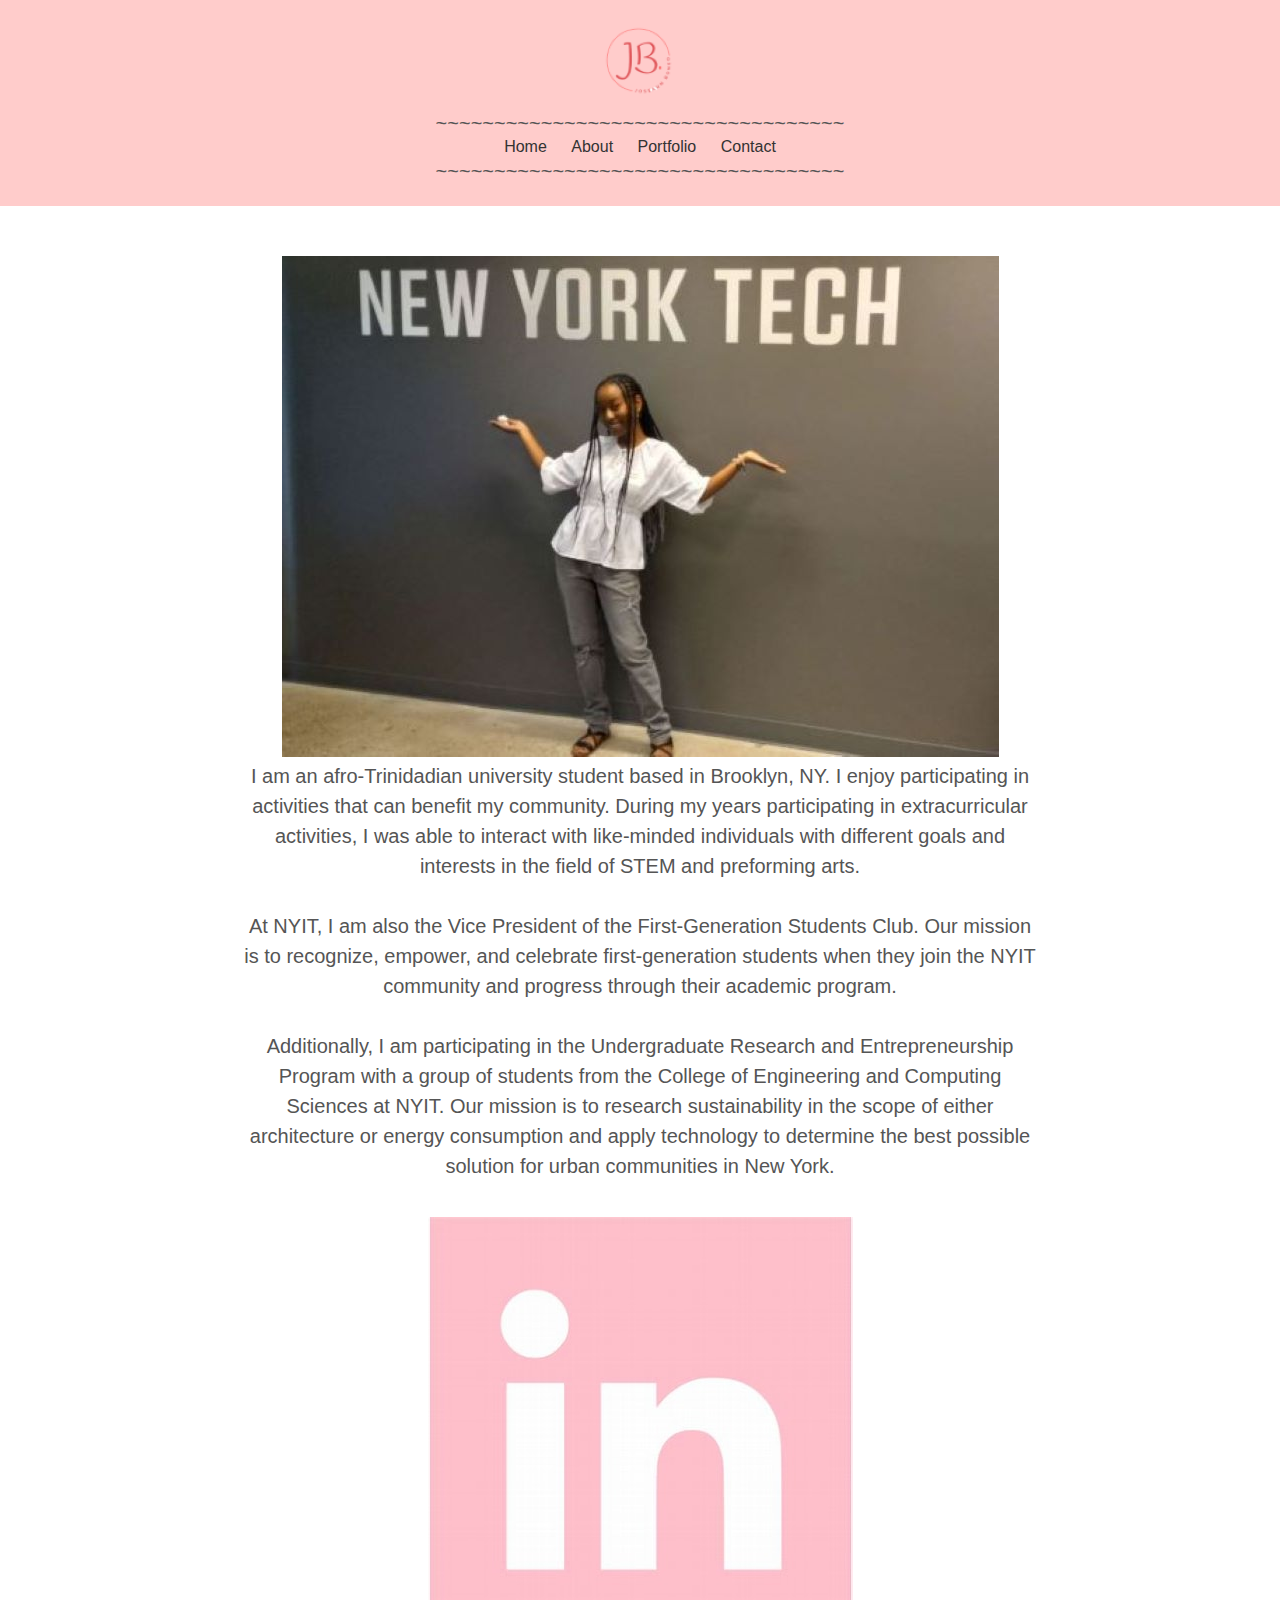
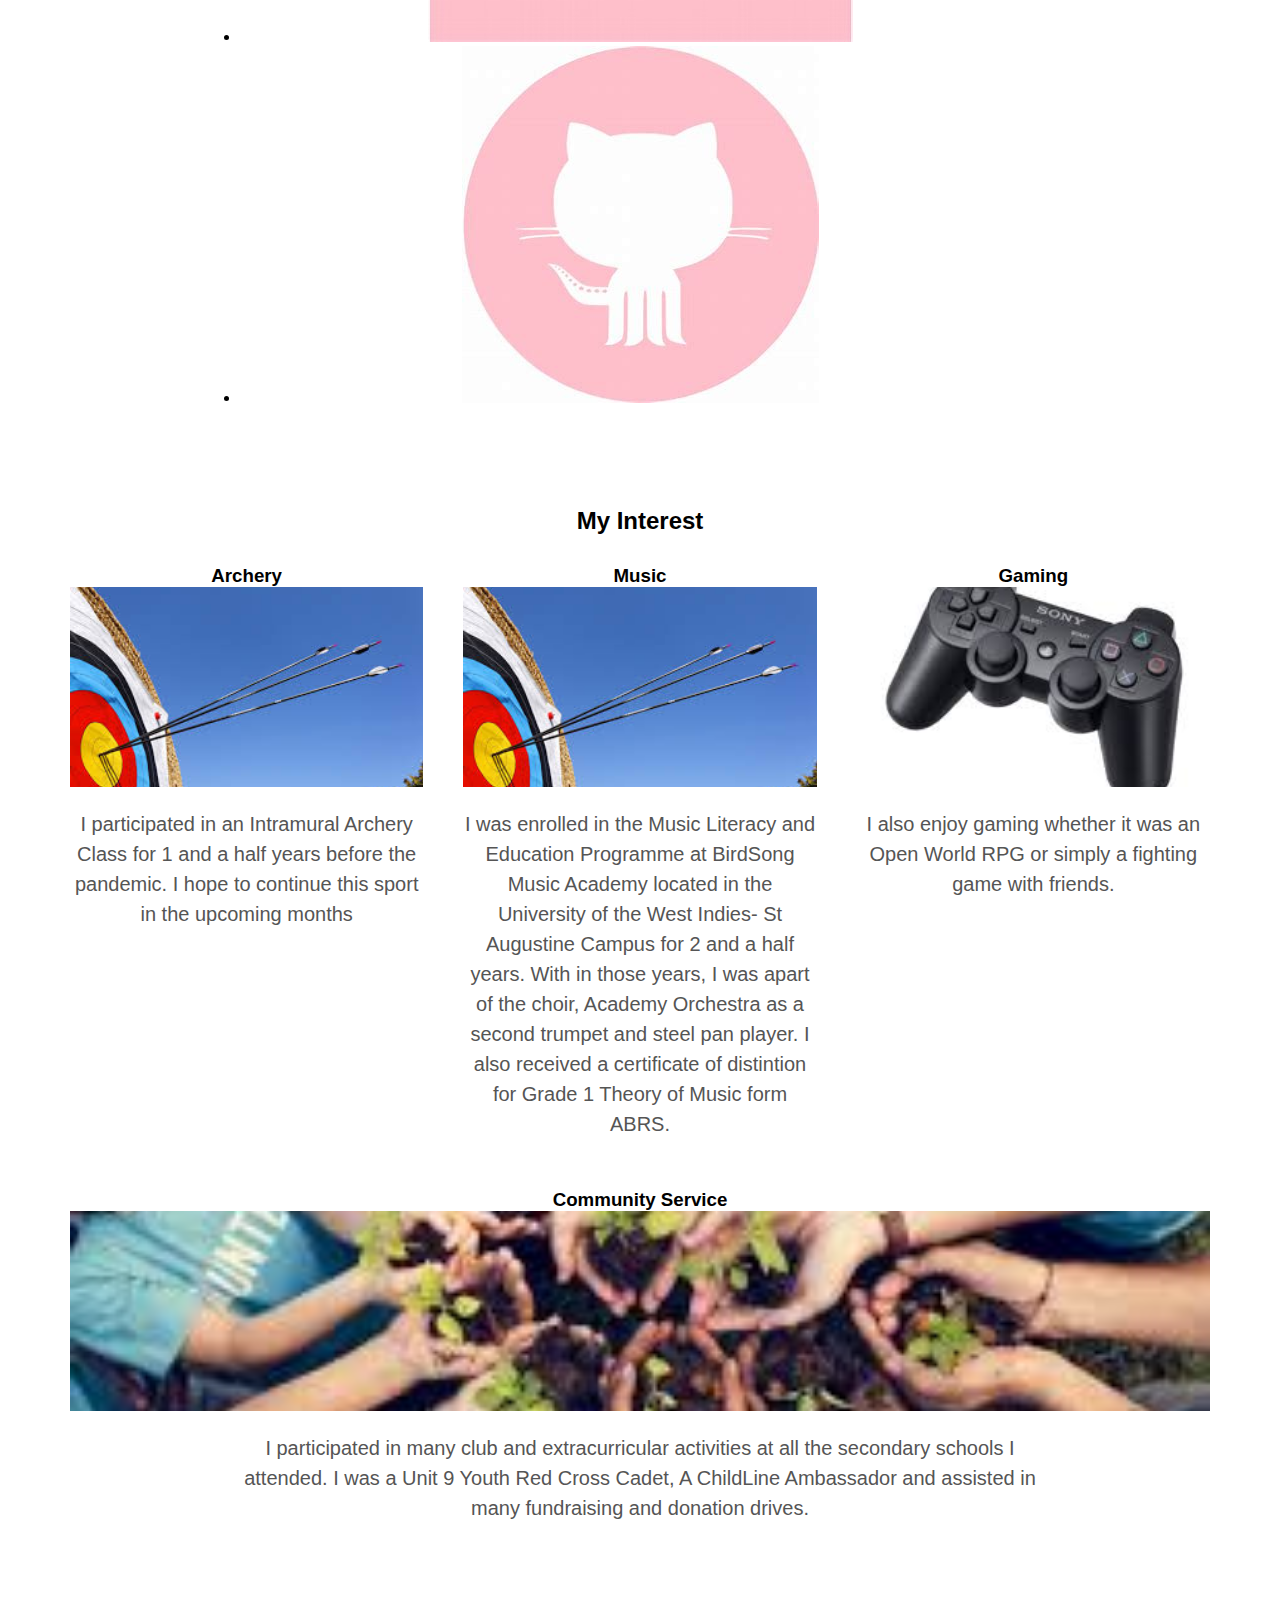
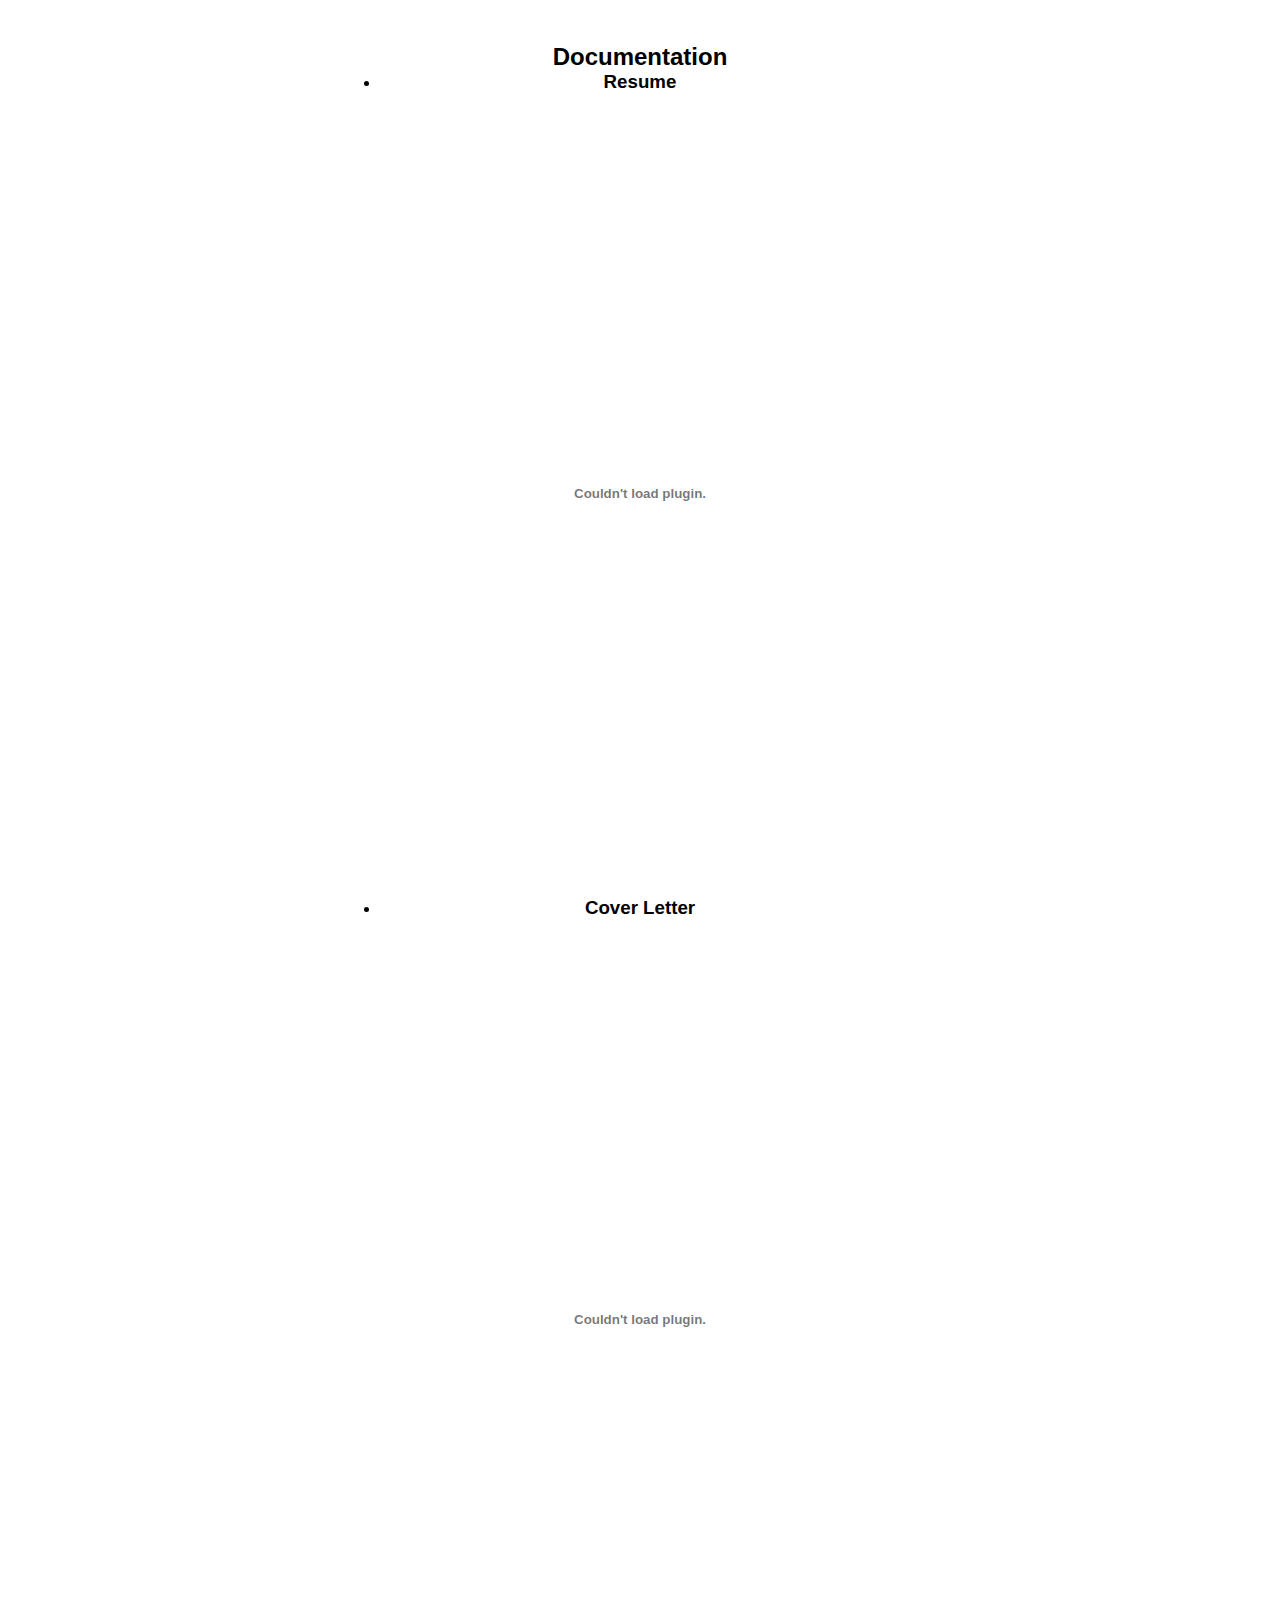
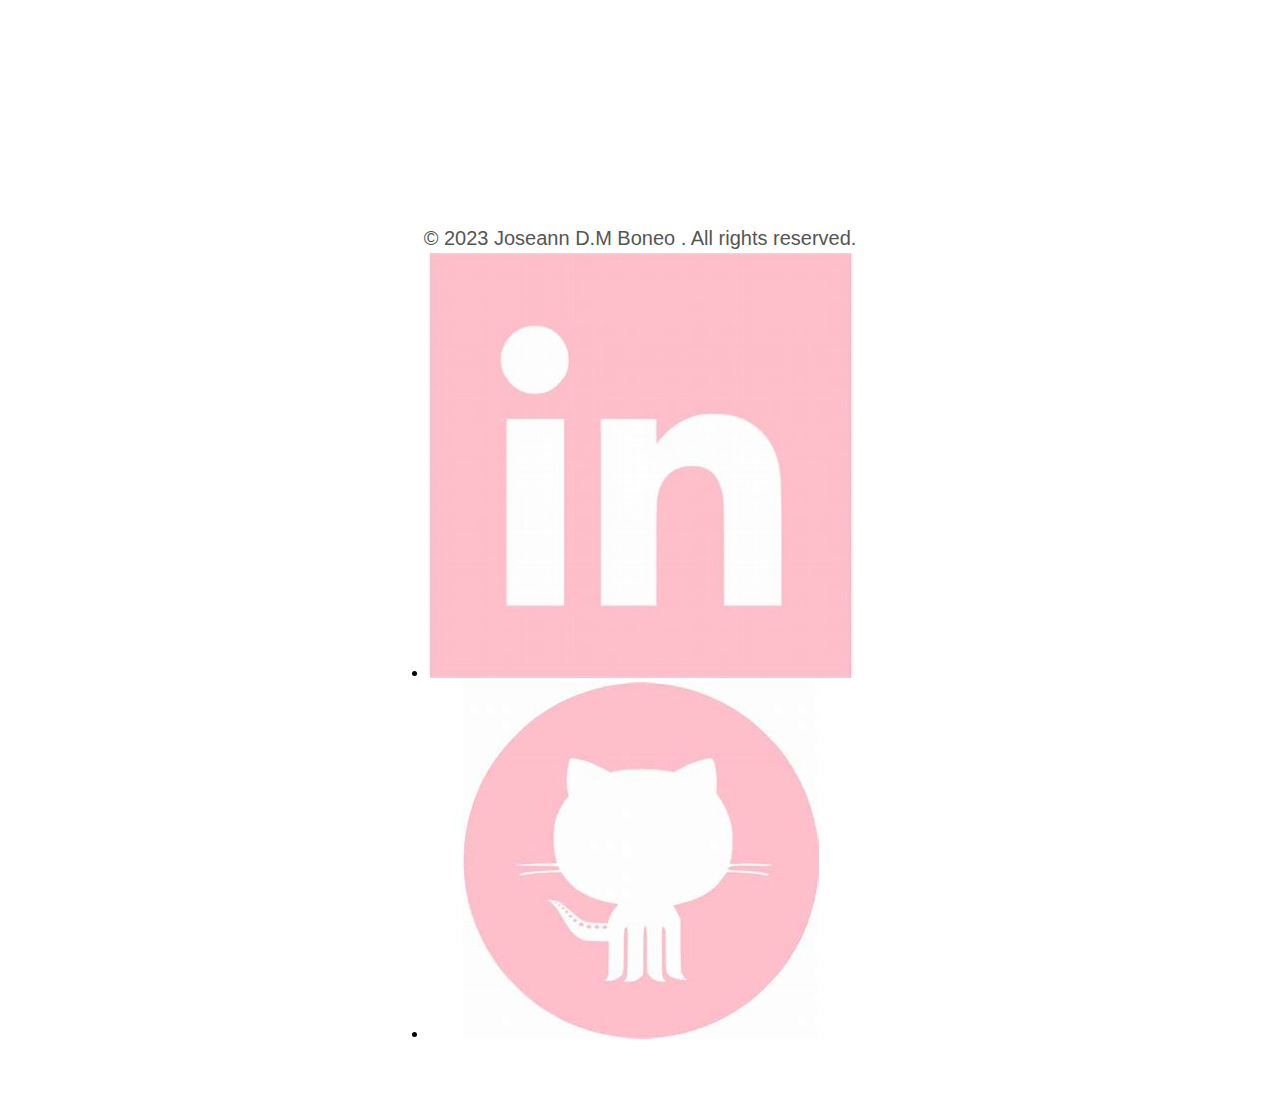
<file: about.html>
<!DOCTYPE html>
<html lang="en">

<head>
    <meta charset="UTF-8">
    <title>About Joseann Boneo</title>
    <link rel="icon" type="image/x-icon" href="assets/icon2.png">
    <link rel="stylesheet" href="styleSheet2.css">
    <script src="functionality.js" defer>
    </script>

</head>

<body>

    <header>
        <nav>
            <ul style="text-align:center">
                <li style="align-items: left;">
                    <img class=profile src="assets/icon3.png"
                        alt="Profile picture of Joseann Boneo wearing a graduation gown">

                </li>

                <div id="menu">
                    <p>~~~~~~~~~~~~~~~~~~~~~~~~~~~~~~~~~~~</p>
                    <li><a href="index.html">Home</a></li>
                    <li><a href="about.html">About</a></li>
                    <li><a href="portfolio.html">Portfolio</a></li>
                    <li><a href="contact.html">Contact</a></li>
                    <p>~~~~~~~~~~~~~~~~~~~~~~~~~~~~~~~~~~~</p>
                </div>
            </ul>
        </nav>
    </header>


    <section  id="PlaneBack">
        <div id="ImageBack">

            <div class="container">
                <img src="assets/Background.jpg" alt="Button Image">

                
                 
                        <p>
                            I am an afro-Trinidadian university student based in Brooklyn, NY.
                            I enjoy participating in activities that can benefit my community.
                            During my years participating in extracurricular activities, I was able to interact with like-minded
                            individuals with different goals and interests in the field of STEM and preforming arts.
                            <br><br>
                            At NYIT, I am also the Vice President of the First-Generation Students Club. Our mission is
                            to
                            recognize, empower, and celebrate first-generation students when they join the NYIT community and
                            progress through their academic program.
                            <br><br>
                            Additionally, I am participating in the Undergraduate Research and Entrepreneurship Program with a
                            group of students from the College of Engineering and Computing Sciences at NYIT. Our mission is to
                            research sustainability in the scope of either architecture or energy consumption and apply
                            technology
                            to determine the best possible solution for urban communities in New York.
                        </p>
                        <br><br>
                   
               
              </div>
           
            
            <div class="format">
                <ul>
                    <li>
                        <a href="https://www.linkedin.com/in/joseann-boneo-54056a248">
                            <img src="assets/LinkedIn_pic.jpeg" alt="Button Image">
                        </a>
                    </li>
                    <li>
                        <a href="https://github.com/J-O-S-I-E">
                            <img src="assets/Github_pic.jpeg" alt="Button Image">
                        </a>
                    </li>
                </ul>
            </div>
        </div>
    </section>

    <section class="container">
        <h2>My Interest</h2>
        <ul>
            <li>
                <h3>Archery</h3>
                <img src="assets/archery.jpeg" alt="Arrows in an archery target">
                <br><br>
                <p>I participated in an Intramural Archery Class for 1 and a half years before the pandemic. I hope to
                    continue this sport in the upcoming months</p>
            </li>
            <li>
                <h3>Music</h3>
                <img src="assets/archery.jpeg" alt="Arrows in an archery target">
                <br><br>
                <p>I was enrolled in the Music Literacy and Education Programme at BirdSong Music Academy located in the University of the West Indies- St Augustine Campus for 2 and a half years. With in those years, I was apart of the choir, Academy Orchestra as a second trumpet and steel pan player. 
                    I also received a certificate of distintion for Grade 1 Theory of Music form ABRS.
                    <!--I was also recognize and awarded the "Spirit of BirdSong" during the 2018 Summer Musical Camp.--> </p>
            </li>
            <li>
                <h3>Gaming</h3>
                <img src="assets/gaming.jpeg" alt="A black ps3 controller">
                <br><br>
                <P>I also enjoy gaming whether it was an Open World RPG or simply a fighting game with friends.</P>
            </li>
            <li>
                <h3>Community Service</h3>
                <img src="assets/service.jpeg" alt="Group of people hold seedlings together">
                <br><br>
                <p>I participated in many club and extracurricular activities at all the secondary schools I attended. I
                    was a Unit 9 Youth Red Cross Cadet, A ChildLine Ambassador and assisted in many fundraising and
                    donation drives.</p>
            </li>
        </ul>
    </section>

    <section class="doc">
        <h2>Documentation</h2>
        <ul>
            <li>
                <h3>Resume</h3>
                <embed src="assets/Joseann Boneo - Resume.pdf" type="application/pdf" width="520px" height="800px" />
            </li>
            <li>
                <h3>Cover Letter</h3>
                <embed src="assets/Joseann Boneo - Cover Letter.pdf" type="application/pdf" width="520px"
                    height="800px" />
            </li>
        </ul>

    </section>
    <!-- Back to top button -->
    <button type="button" class="btn btn-danger btn-floating btn-lg" id="btn-back-to-top">
        <i class="arrow right"></i>
    </button>
    <section class="footer">
        <p>&copy; 2023 Joseann D.M Boneo . All rights reserved.</p>
        <div class="format">
            <ul>
                <li>
                    <a href="https://www.linkedin.com/in/joseann-boneo-54056a248">
                        <img src="assets/LinkedIn_pic.jpeg" alt="Button Image">
                    </a>
                </li>
                <li>
                    <a href="https://github.com/J-O-S-I-E">
                        <img src="assets/Github_pic.jpeg" alt="Button Image">
                    </a>
                </li>
            </ul>
    </section>


</body>

</html>
</file>
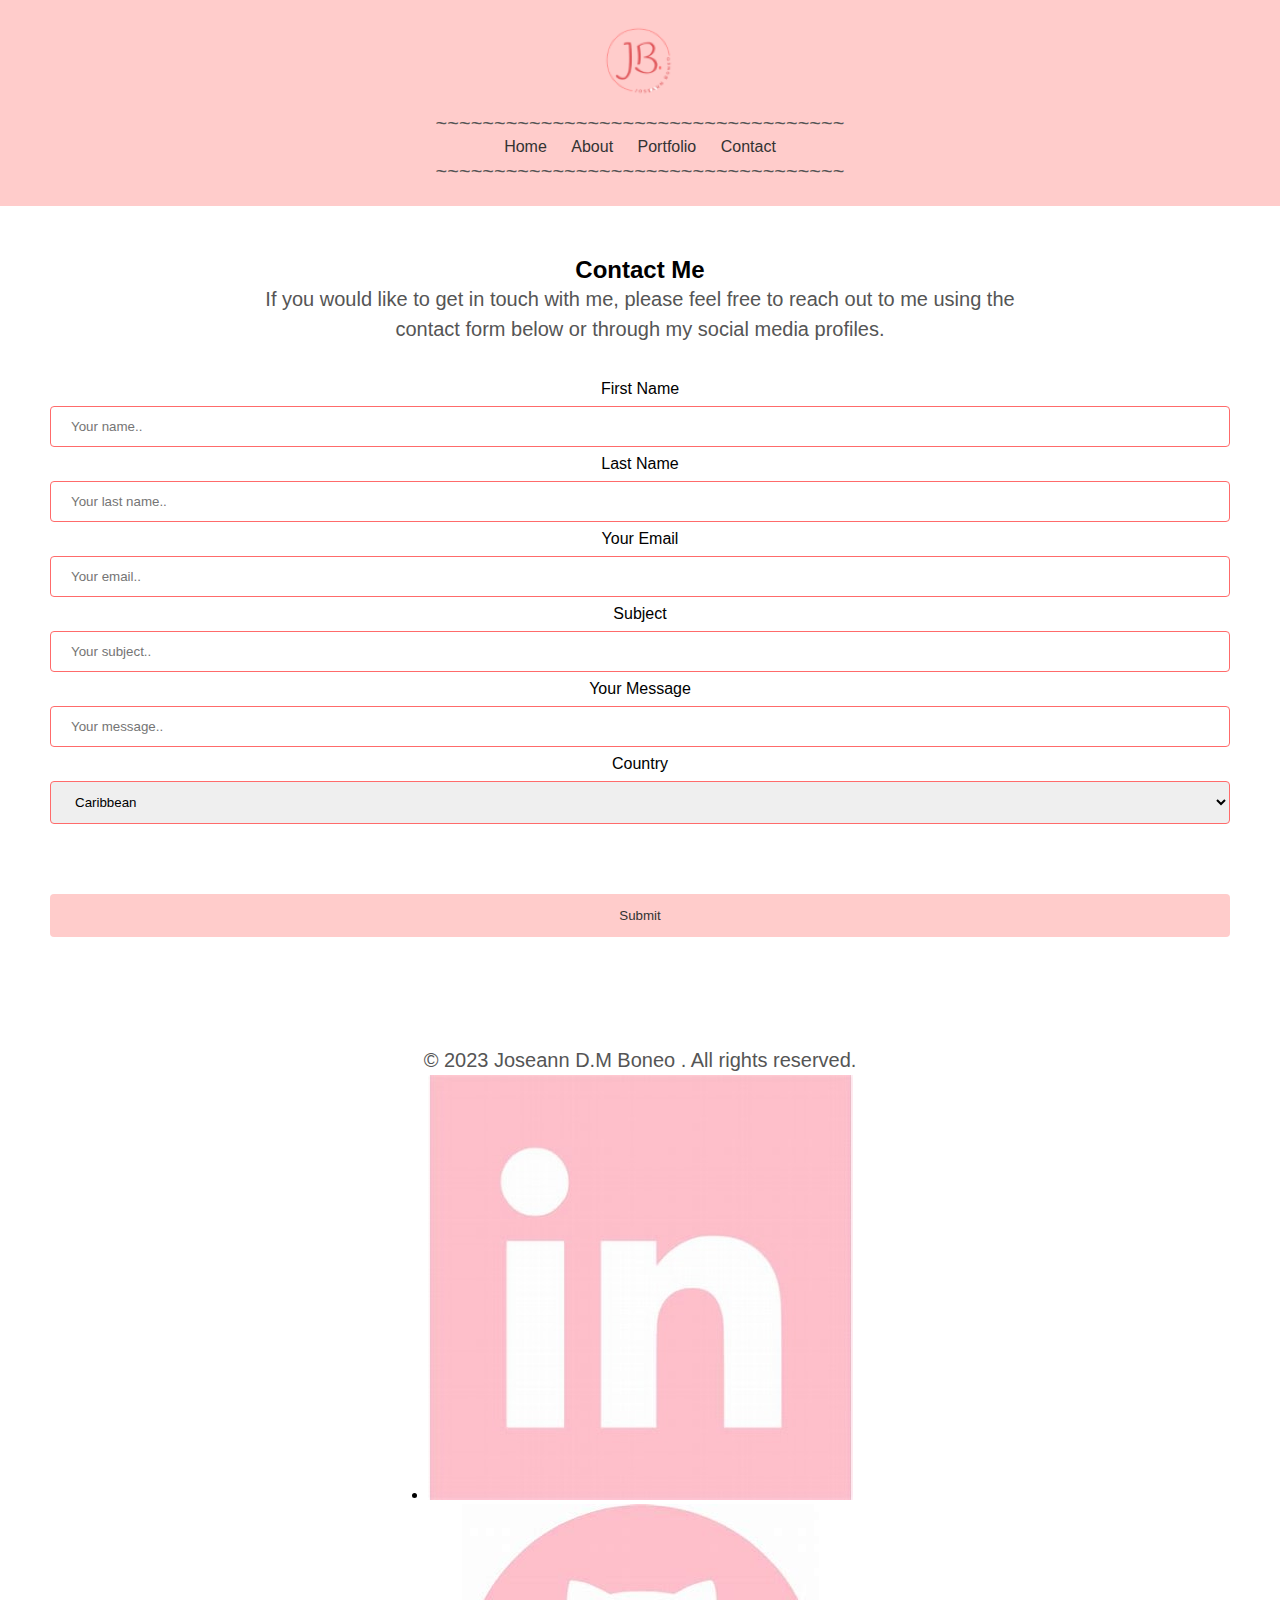
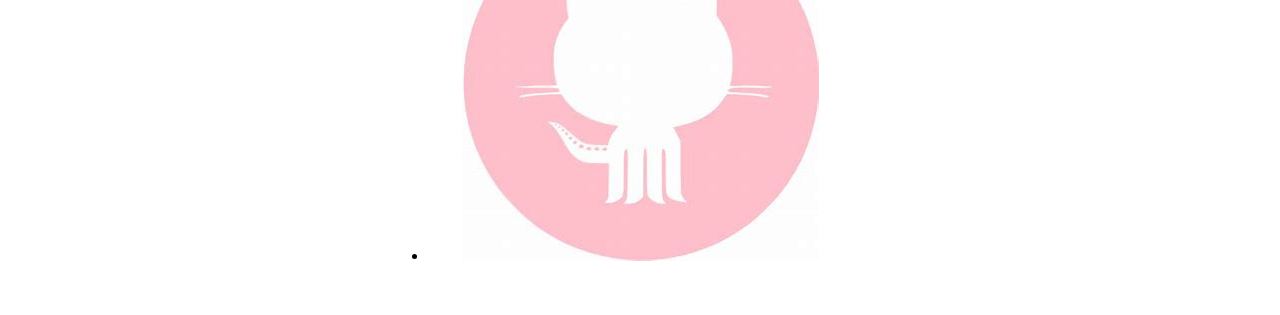
<file: contact.html>
<!DOCTYPE html>
<html lang="en">

<head>
    <meta charset="UTF-8">
    <title>Contact Joseann Boneo</title>
    <link rel="icon" type="image/x-icon" href="assets/icon2.png">
    <link rel="stylesheet" href="styleSheet2.css">
    <script src="functionality.js" defer>
    </script>

</head>

<body>

    <header>
        <nav>
            <ul style="text-align:center">
                <li style="align-items: left;"> <img class=profile src="assets/icon3.png"
                    alt="Profile picture of Joseann Boneo wearing a graduation gown"> </li>
                <div id="menu">   
                <p>~~~~~~~~~~~~~~~~~~~~~~~~~~~~~~~~~~~</p>
                <li><a href="index.html">Home</a></li>
                <li><a href="about.html">About</a></li>
                <li><a href="portfolio.html">Portfolio</a></li>
                <li><a href="contact.html">Contact</a></li>
                <p>~~~~~~~~~~~~~~~~~~~~~~~~~~~~~~~~~~~</p>
            </div> 
            </ul>
        </nav>
    </header>

    <section id="contact">
        <h2>Contact Me</h2>
        <p>If you would like to get in touch with me, please feel free to reach out to me using the contact form below
            or through my social media profiles.</p><br><br>

        <div id="table">
            <form action="/action_page.php">
                <label for="fname">First Name</label>
                <input type="text" id="fname" name="firstname" placeholder="Your name..">
                <br>

                <label for="lname">Last Name</label>
                <input type="text" id="lname" name="lastname" placeholder="Your last name..">

                <label for="email">Your Email</label>
                <input type="text" id="email" name="email" placeholder="Your email..">

                <label for="topic">Subject</label>
                <input type="text" id="subject" name="subject" placeholder="Your subject..">

                <label for="message">Your Message</label>
                <input type="text" id="message" name="message" placeholder="Your message..">


                <label for="country">Country</label>
                <select id="country" name="country">
                    <option value="Caribbean">Caribbean</option>
                    <option value="Canada">Canada</option>
                    <option value="USA">USA</option>
                    <option value="Asia">Asia</option>
                    <option value="Europe">Europe</option>
                    <option value="other">Other</option>
                </select>
                <br><br>
                <br><br>

                <input type="submit" value="Submit">
            </form>
        </div>

        <!-- Back to top button -->
        <button type="button" class="btn btn-danger btn-floating btn-lg" id="btn-back-to-top">
            <i class="arrow right"></i>
        </button>

    </section>

    </section>
    <section class="footer">
        <p>&copy; 2023 Joseann D.M Boneo . All rights reserved.</p>
        <div class="format">
            <ul>
                <li>
                    <a href="https://www.linkedin.com/in/joseann-boneo-54056a248">
                        <img src="assets/LinkedIn_pic.jpeg" alt="Button Image">
                    </a>
                </li>
                <li>
                    <a href="https://github.com/J-O-S-I-E">
                        <img src="assets/Github_pic.jpeg" alt="Button Image">
                    </a>
                </li>
            </ul>
        </div>
    </section>

</body>

</html>
</file>
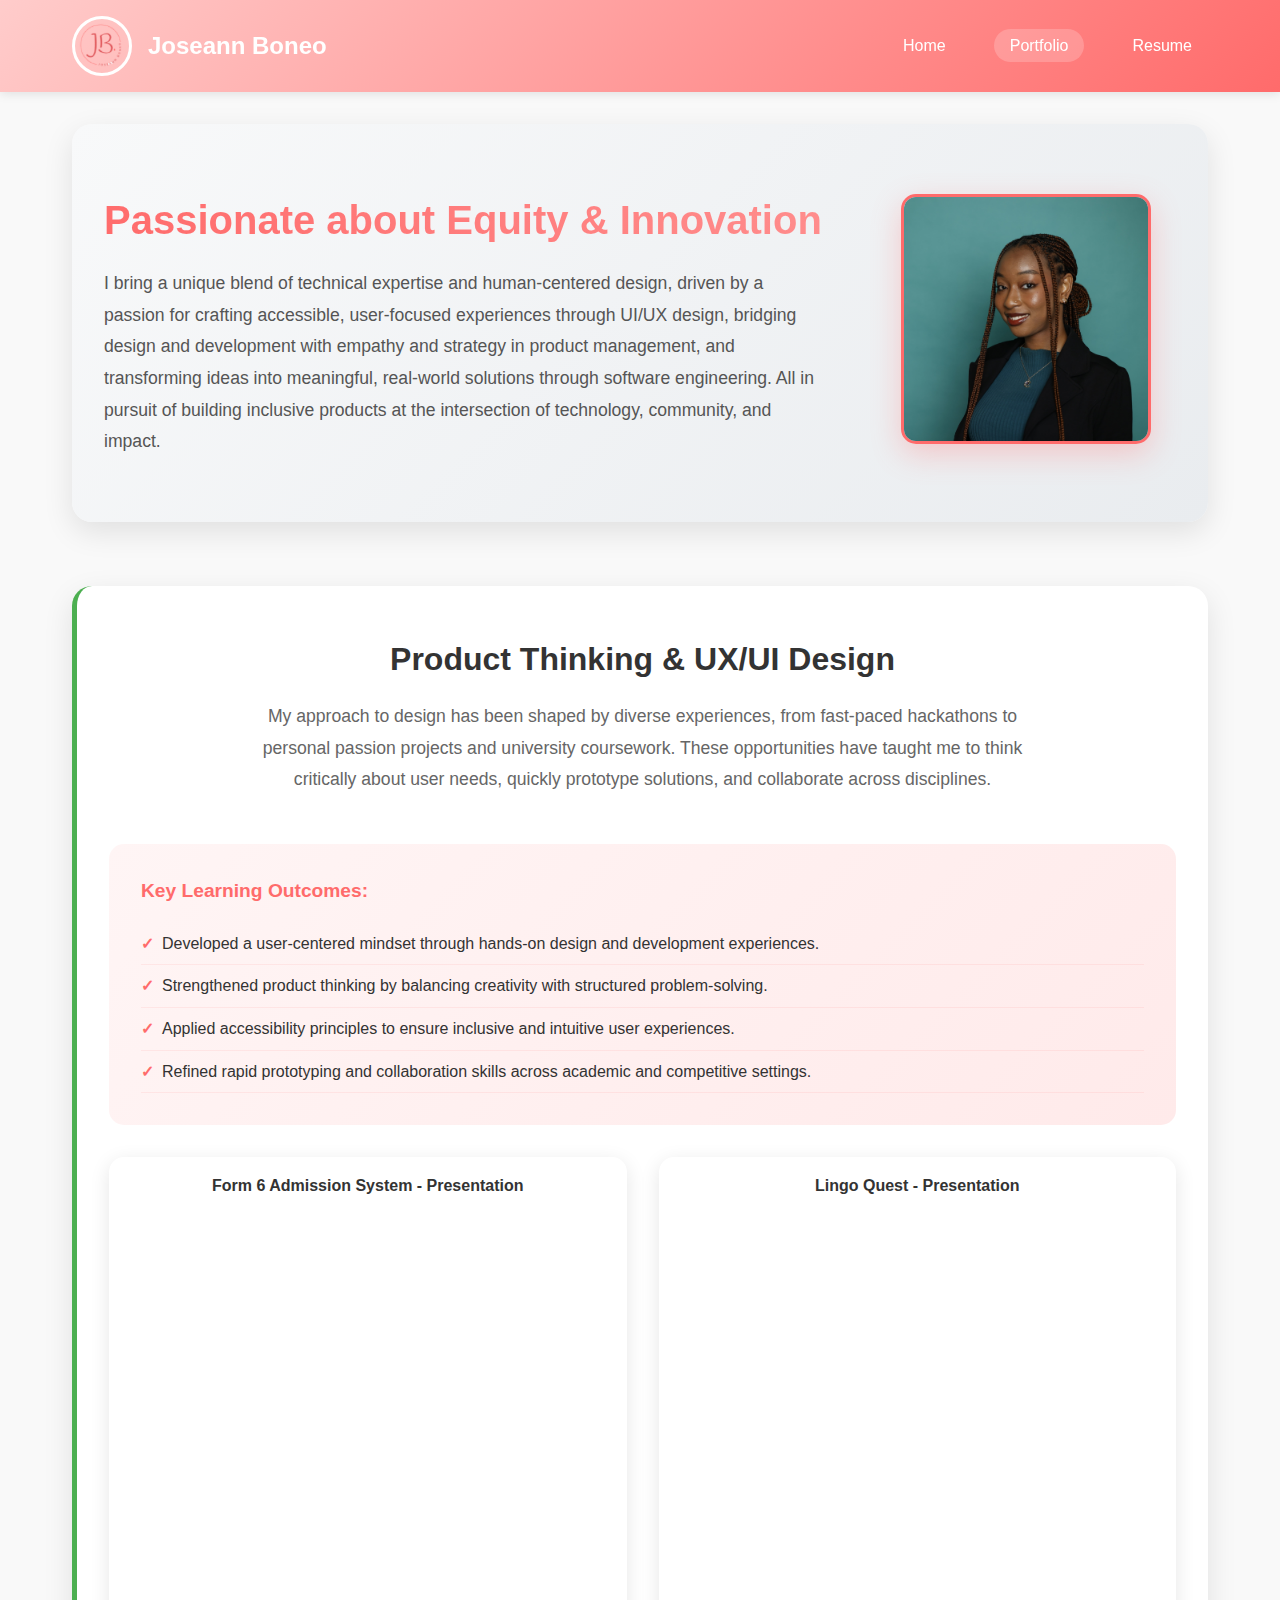
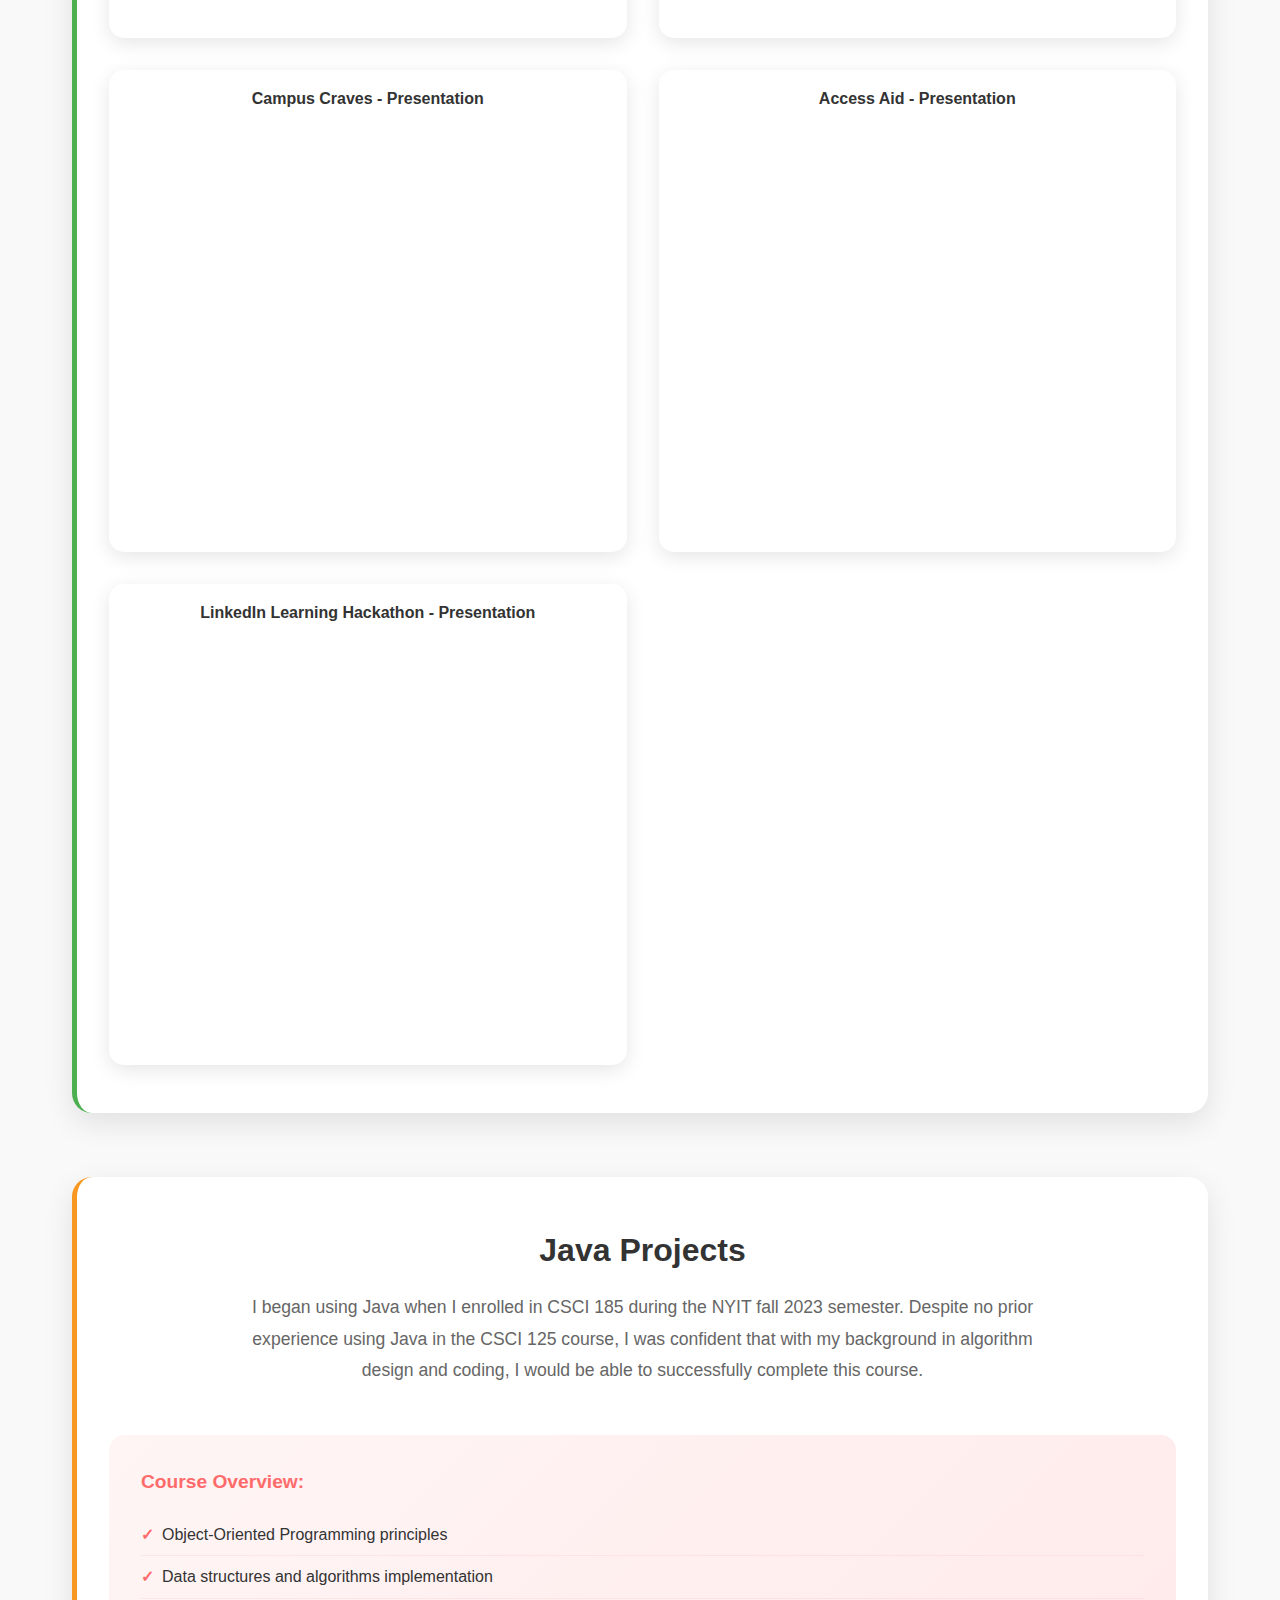
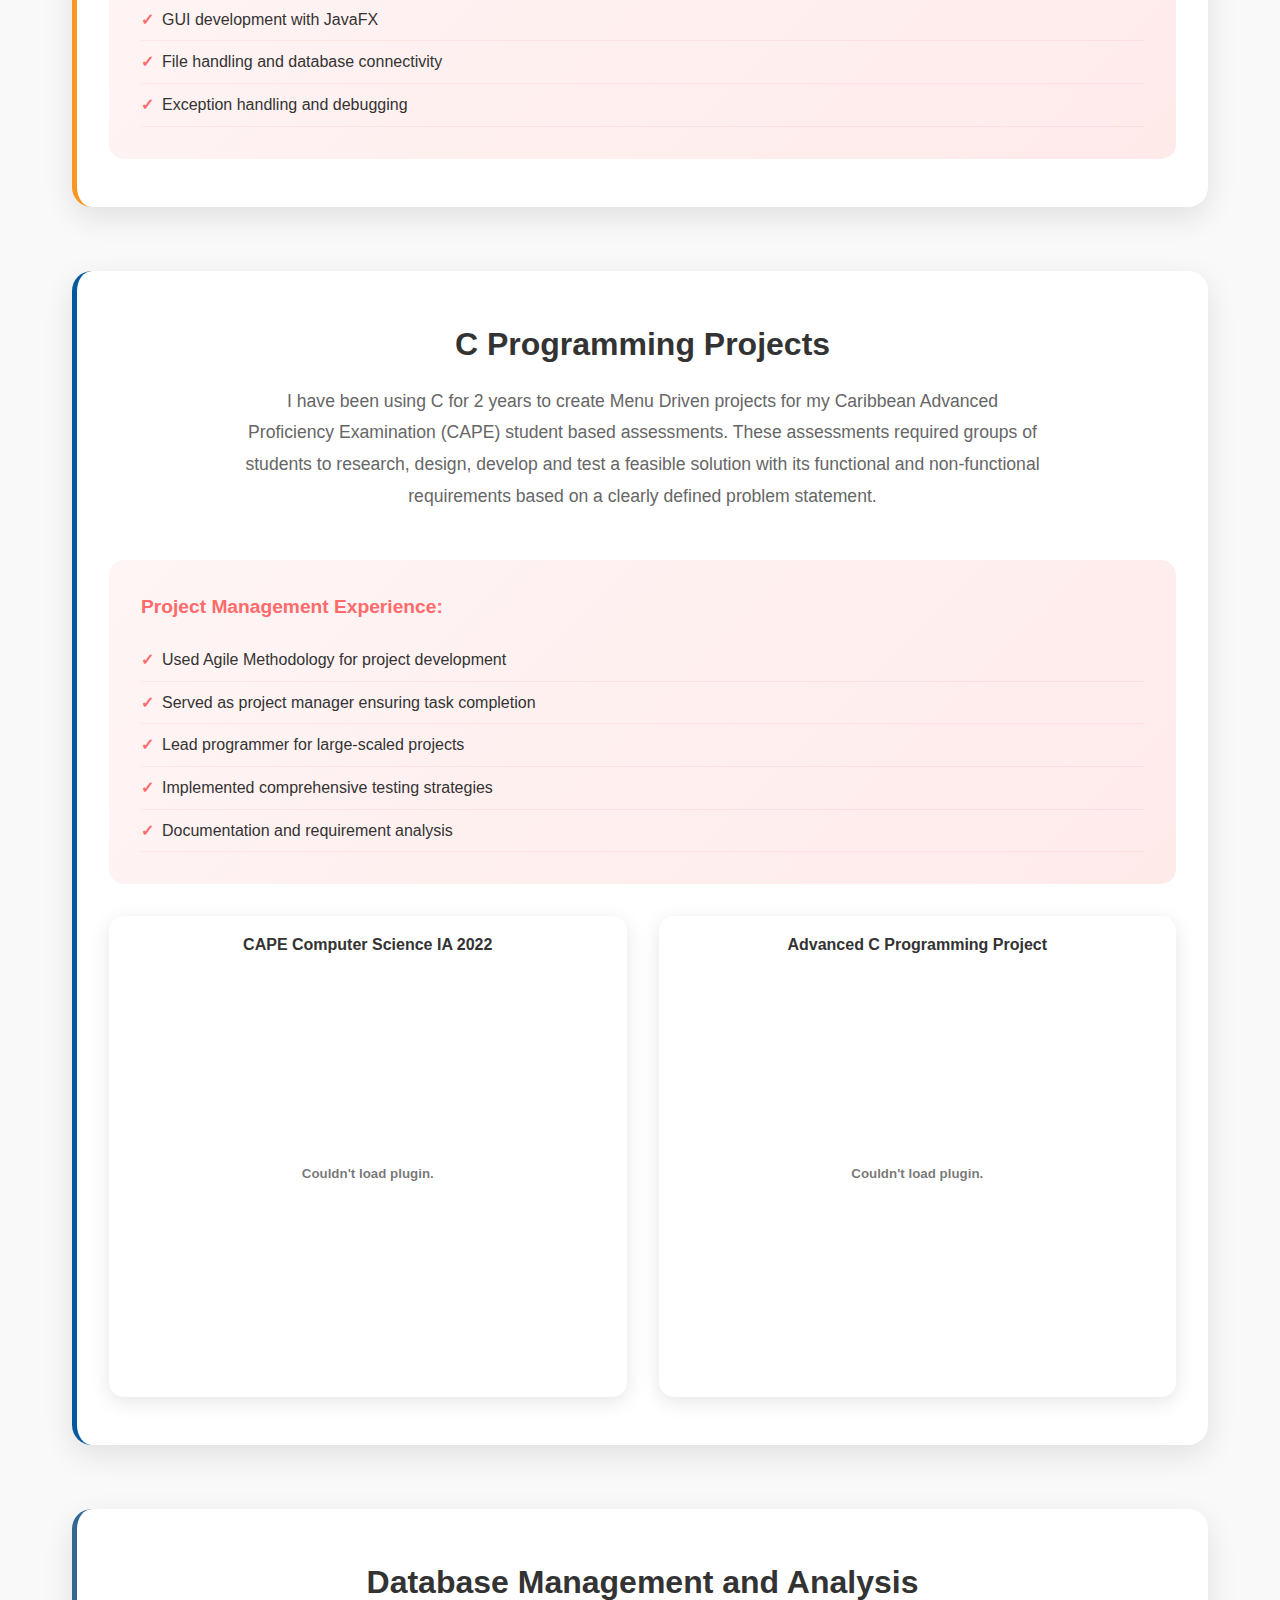
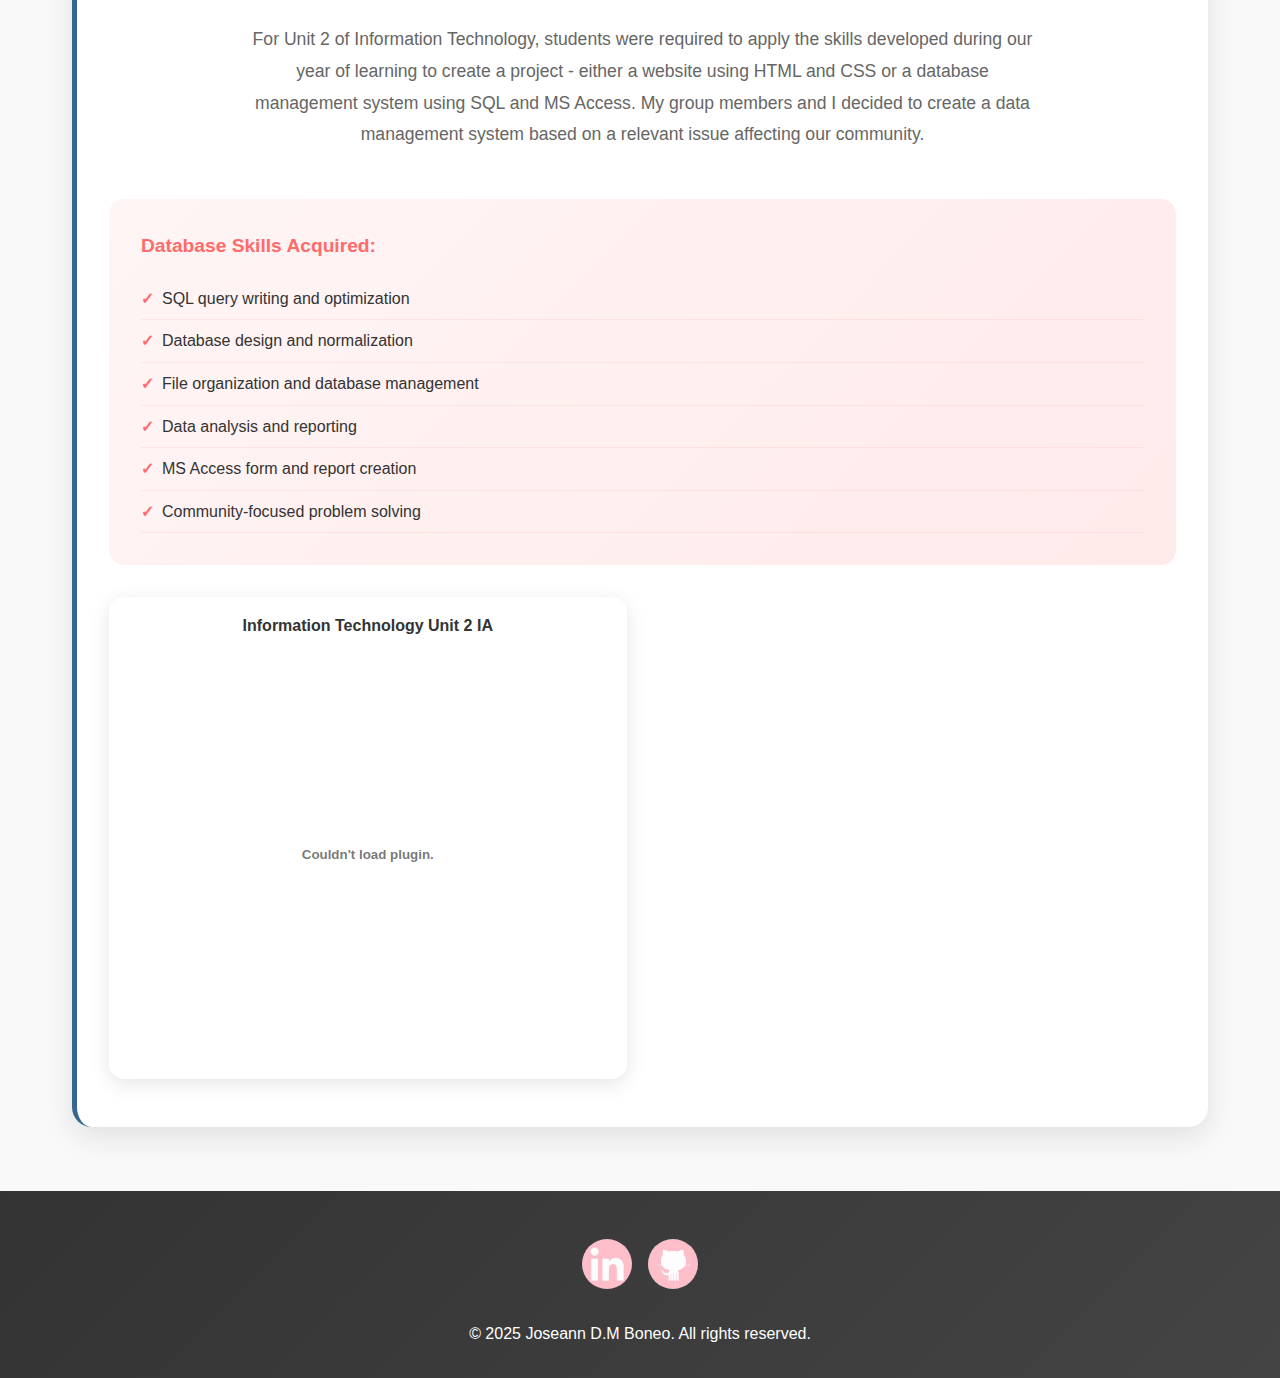
<file: portfolio copy.html>
<!DOCTYPE html>
<html lang="en">
<head>
    <meta charset="UTF-8">
    <meta name="viewport" content="width=device-width, initial-scale=1.0">
    <title>Portfolio - Joseann Boneo</title>
    <link rel="icon" type="image/x-icon" href="assets/icon2.png">
    <link rel="stylesheet" href="portfolioSheet.css">
    <script src="functionality.js" defer></script>

</head>
<body>
    <!-- Header -->
    <header>
        <nav>
            <div class="nav-container">
                <div class="logo">
                    <img src="assets/icon3.png" alt="Joseann Boneo" class="profile-pic">
                    <h3>Joseann Boneo</h3>
                </div>
                <button class="menu-toggle" onclick="toggleMenu()">☰</button>
                <ul class="nav-menu" id="navMenu">
                    <li><a href="index.html">Home</a></li>
                    <li><a href="portfolio.html" class="active">Portfolio</a></li>
                    <li><a href="https://drive.google.com/file/d/1D3I9oIBR_BFVELAv_VOyE8-bXFlgUp8Y/view?usp=sharing" target="_blank">Resume</a></li>
                </ul>
            </div>
        </nav>
    </header>

    <main>
        <!-- Portfolio Header -->
        <section class="portfolio-header">
            <div class="portfolio-intro">
                <div class="portfolio-text">
                    <h1>Passionate about Equity & Innovation</h1>
                    <p>
                        I bring a unique blend of technical expertise and human-centered design, driven by a passion for crafting accessible, user-focused experiences through UI/UX design, bridging design and development with empathy and strategy in product management, and transforming ideas into meaningful, real-world solutions through software engineering. All in pursuit of building inclusive products at the intersection of technology, community, and impact.
                    </p>
                </div>
                <div class="portfolio-image">
                    <img src="assets/profile2.JPG" alt="Joseann Boneo" class="portfolio-profile">
                </div>
            </div>
        </section>

        <!-- Mobile App Development Section -->
        <section class="project-section mobile-dev">
            <div class="section-header">
                <h2>Product Thinking & UX/UI Design</h2>
                <p>My approach to design has been shaped by diverse experiences, from fast‑paced hackathons to 
                    personal passion projects and university coursework. These opportunities have taught me to think 
                    critically about user needs, quickly prototype solutions, and collaborate across disciplines.  
                </p>
            </div>

            <div class="project-details">
                <h4>Key Learning Outcomes:</h4>
                <ul>
                    <li>Developed a user-centered mindset through hands-on design and development experiences.</li>
                    <li>Strengthened product thinking by balancing creativity with structured problem-solving.</li>
                    <li>Applied accessibility principles to ensure inclusive and intuitive user experiences.</li>
                    <li>Refined rapid prototyping and collaboration skills across academic and competitive settings.</li>
                </ul>
            </div>

            <div class="embedded-content">
                <div class="embed-container">
                    <div class="embed-title">Form 6 Admission System - Presentation</div>
                    <iframe src="https://onedrive.live.com/embed?resid=1E8C314F2D76987F%214899&amp;authkey=!AErTKagwmxyfjQA&amp;em=2&amp;wdAr=1.7777777777777777" frameborder="0">
                        This is an embedded <a target="_blank" href="https://office.com">Microsoft Office</a> presentation, powered by <a target="_blank" href="https://office.com/webapps">Office</a>.
                    </iframe>
                </div>
                <div class="embed-container">
                    <div class="embed-title">Lingo Quest - Presentation</div>
                    <iframe src="https://1drv.ms/p/c/1e8c314f2d76987f/IQSW1O8SOEIaRZlxIggPjgSUASa6XimqzOmnqvAB11-jsoY?em=2&amp;wdAr=1.7777777777777777" frameborder="0">
                        This is an embedded <a target="_blank" href="https://office.com">Microsoft Office</a> presentation, powered by <a target="_blank" href="https://office.com/webapps">Office</a>.
                    </iframe>
                </div>
                <div class="embed-container">
                    <div class="embed-title">Campus Craves - Presentation</div>
                    <iframe src="https://1drv.ms/p/c/1e8c314f2d76987f/IQRi2JR2pgyDRKzsQZLdOSp3Ac5hmIZdFCA9acsY5JMDgow?em=2&amp;wdAr=1.7777777777777777" frameborder="0">
                        This is an embedded <a target="_blank" href="https://office.com">Microsoft Office</a> presentation, powered by <a target="_blank" href="https://office.com/webapps">Office</a>.
                    </iframe>
                </div>
                <div class="embed-container">
                    <div class="embed-title">Access Aid - Presentation</div>
                    <iframe src="https://1drv.ms/p/c/1e8c314f2d76987f/IQShDWkTidCLS6cg-eCYEvT7Ae0w1L6UyMjgQoSmVNg1UaM?em=2&amp;wdAr=1.7777777777777777" frameborder="0">
                        This is an embedded <a target="_blank" href="https://office.com">Microsoft Office</a> presentation, powered by <a target="_blank" href="https://office.com/webapps">Office</a>.
                    </iframe>
                </div>
                <div class="embed-container">
                    <div class="embed-title">LinkedIn Learning Hackathon - Presentation</div>
                    <iframe src="https://1drv.ms/p/c/1e8c314f2d76987f/IQQ5mgFm7VGoQ6Wvz8EgKhXMAUBUEhiJ_ZKUOLFIYxrvk_g?em=2&amp;wdAr=1.7777777777777777" frameborder="0">
                        This is an embedded <a target="_blank" href="https://office.com">Microsoft Office</a> presentation, powered by <a target="_blank" href="https://office.com/webapps">Office</a>.
                    </iframe>
                </div>
            </div>
        </section>

        <!-- Java Projects Section -->
        <section class="project-section java-projects">
            <div class="section-header">
                <h2>Java Projects</h2>
                <p>I began using Java when I enrolled in CSCI 185 during the NYIT fall 2023 semester. Despite no prior experience using Java in the CSCI 125 course, I was confident that with my background in algorithm design and coding, I would be able to successfully complete this course.</p>
            </div>

            <div class="project-details">
                <h4>Course Overview:</h4>
                <ul>
                    <li>Object-Oriented Programming principles</li>
                    <li>Data structures and algorithms implementation</li>
                    <li>GUI development with JavaFX</li>
                    <li>File handling and database connectivity</li>
                    <li>Exception handling and debugging</li>
                </ul>
            </div>
        </section>

        <!-- C Projects Section -->
        <section class="project-section c-projects">
            <div class="section-header">
                <h2>C Programming Projects</h2>
                <p>I have been using C for 2 years to create Menu Driven projects for my Caribbean Advanced Proficiency Examination (CAPE) student based assessments. These assessments required groups of students to research, design, develop and test a feasible solution with its functional and non-functional requirements based on a clearly defined problem statement.</p>
            </div>

            <div class="project-details">
                <h4>Project Management Experience:</h4>
                <ul>
                    <li>Used Agile Methodology for project development</li>
                    <li>Served as project manager ensuring task completion</li>
                    <li>Lead programmer for large-scaled projects</li>
                    <li>Implemented comprehensive testing strategies</li>
                    <li>Documentation and requirement analysis</li>
                </ul>
            </div>

            <div class="embedded-content">
                <div class="embed-container">
                    <div class="embed-title">CAPE Computer Science IA 2022</div>
                    <embed src="assets/IA_2022_Paris_Pascall_Anya_Joseann.pdf" type="application/pdf">
                </div>
                <div class="embed-container">
                    <div class="embed-title">Advanced C Programming Project</div>
                    <embed src="assets/Saaya-Paris-Joseann-Anya.pdf" type="application/pdf">
                </div>
            </div>
        </section>

        <!-- Database Management Section -->
        <section class="project-section database-projects">
            <div class="section-header">
                <h2>Database Management and Analysis</h2>
                <p>For Unit 2 of Information Technology, students were required to apply the skills developed during our year of learning to create a project - either a website using HTML and CSS or a database management system using SQL and MS Access. My group members and I decided to create a data management system based on a relevant issue affecting our community.</p>
            </div>

            <div class="project-details">
                <h4>Database Skills Acquired:</h4>
                <ul>
                    <li>SQL query writing and optimization</li>
                    <li>Database design and normalization</li>
                    <li>File organization and database management</li>
                    <li>Data analysis and reporting</li>
                    <li>MS Access form and report creation</li>
                    <li>Community-focused problem solving</li>
                </ul>
            </div>

            <div class="embedded-content">
                <div class="embed-container">
                    <div class="embed-title">Information Technology Unit 2 IA</div>
                    <embed src="assets/U2 IT IA - Jade Dayna Joseann.pdf" type="application/pdf">
                </div>
            </div>
        </section>
    </main>

    <!-- Footer -->
    <footer>
        <div class="footer-content">
            <div class="social-links">
                <a href="https://www.linkedin.com/in/joseann-boneo-54056a248" target="_blank">
                    <img src="assets/LinkedIn_pic.jpeg" alt="LinkedIn">
                </a>
                <a href="https://github.com/J-O-S-I-E" target="_blank">
                    <img src="assets/Github_pic.jpeg" alt="GitHub">
                </a>
            </div>
            <p>&copy; 2025 Joseann D.M Boneo. All rights reserved.</p>
        </div>
    </footer>

    <!-- Back to Top Button -->
    <button class="back-to-top" id="backToTop" onclick="scrollToTop()"></button>

</body>
</html>
</file>
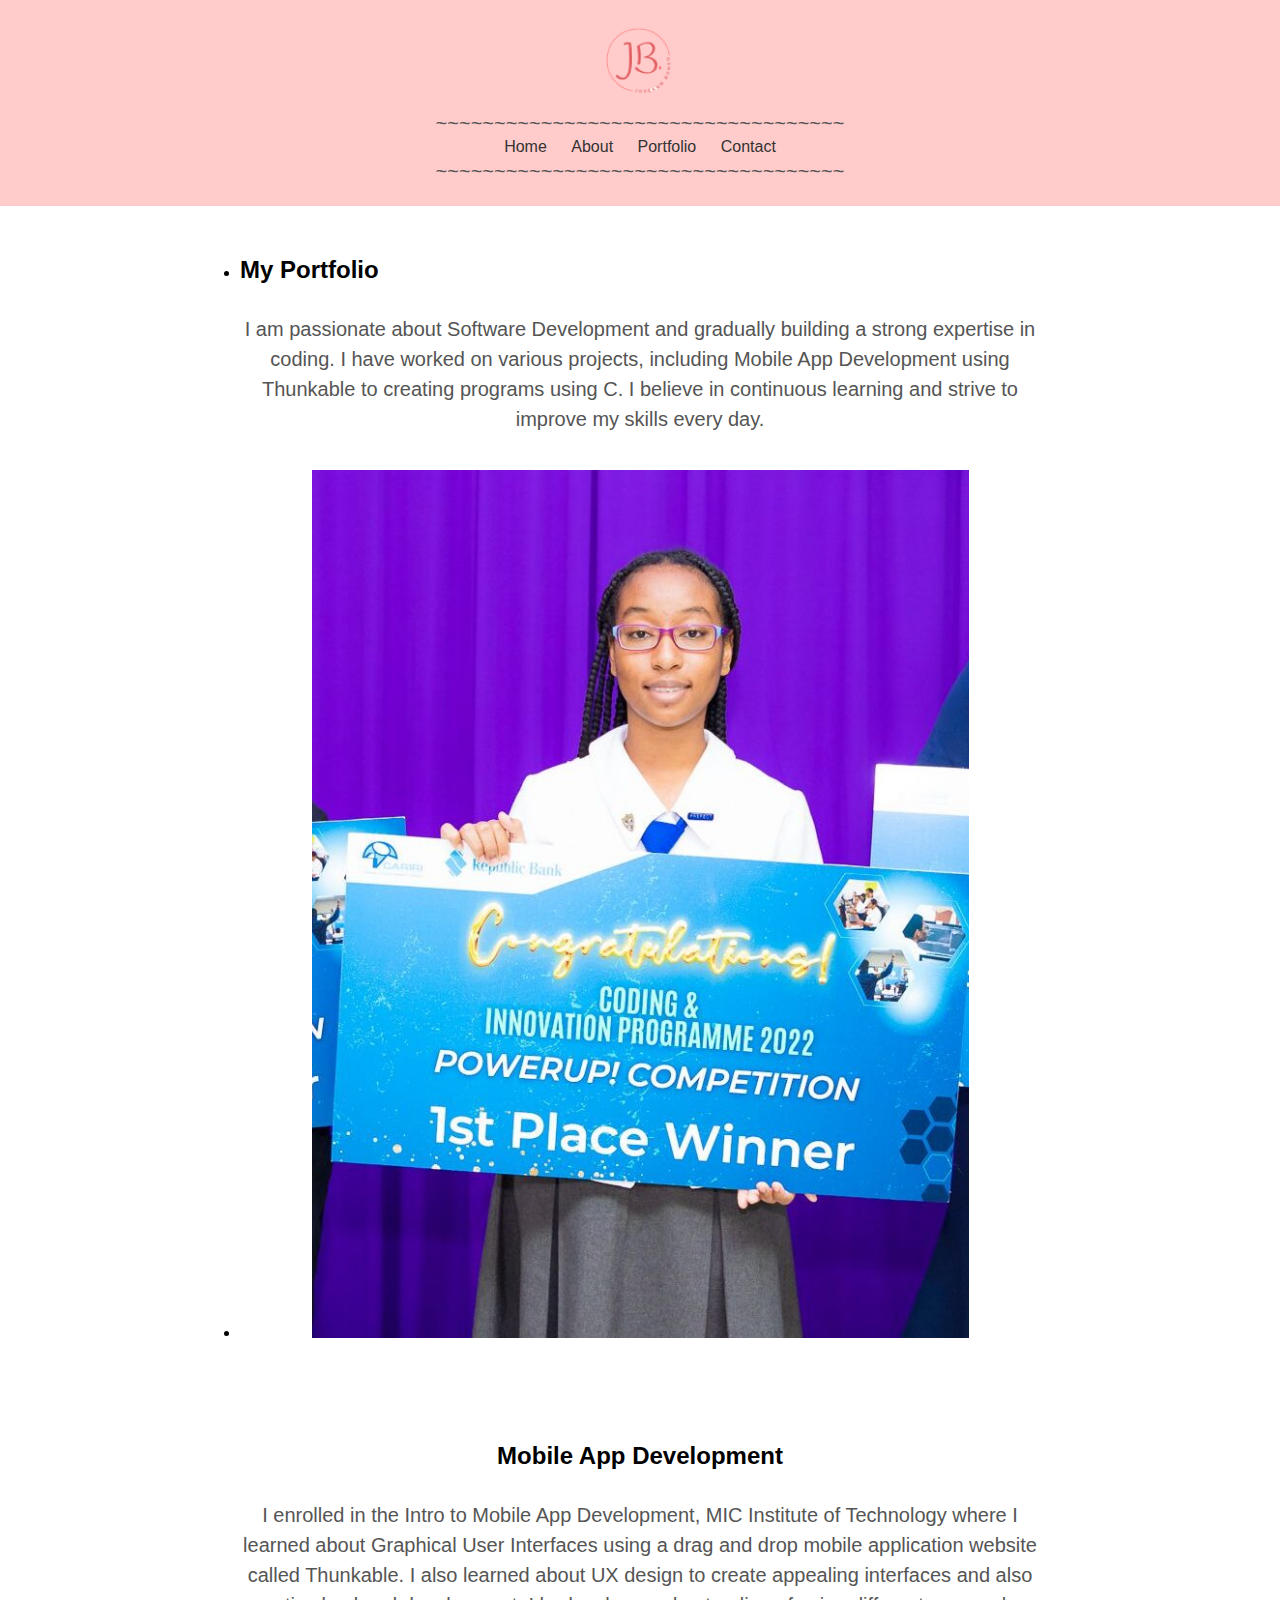
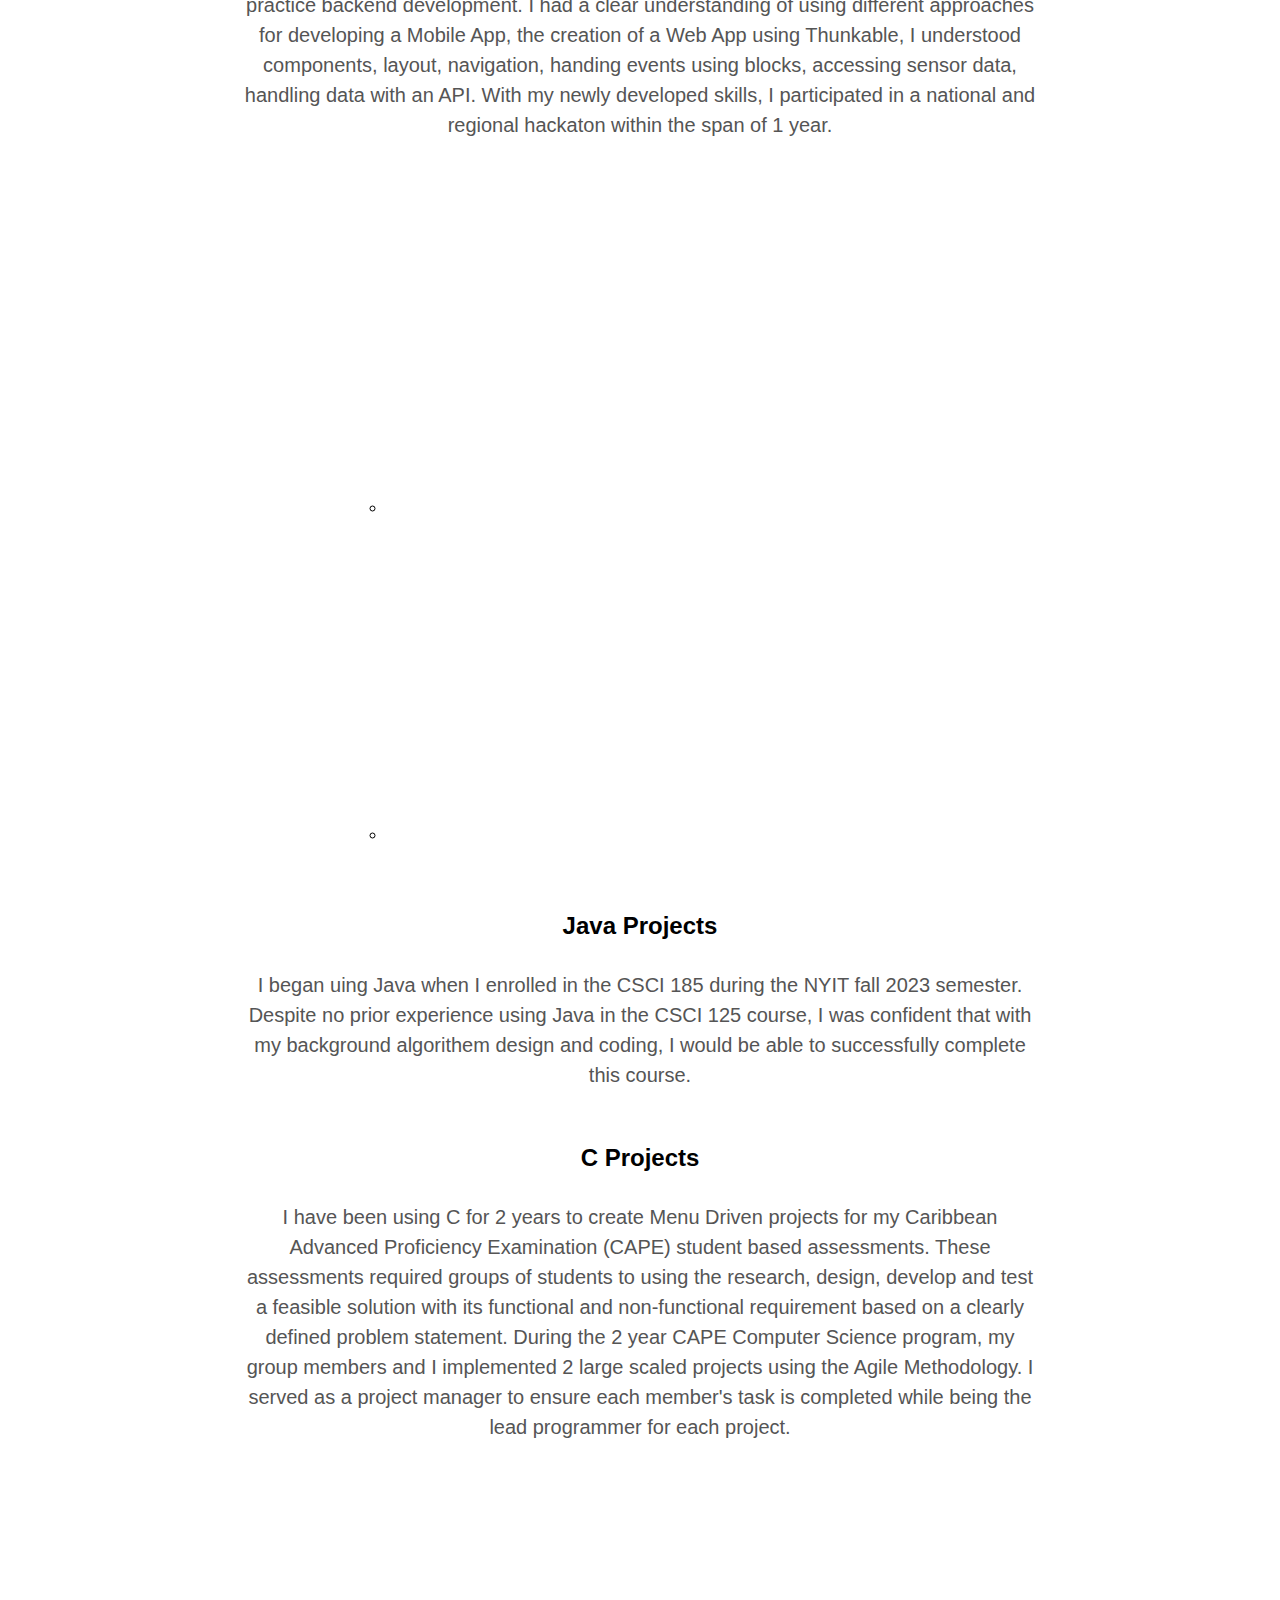
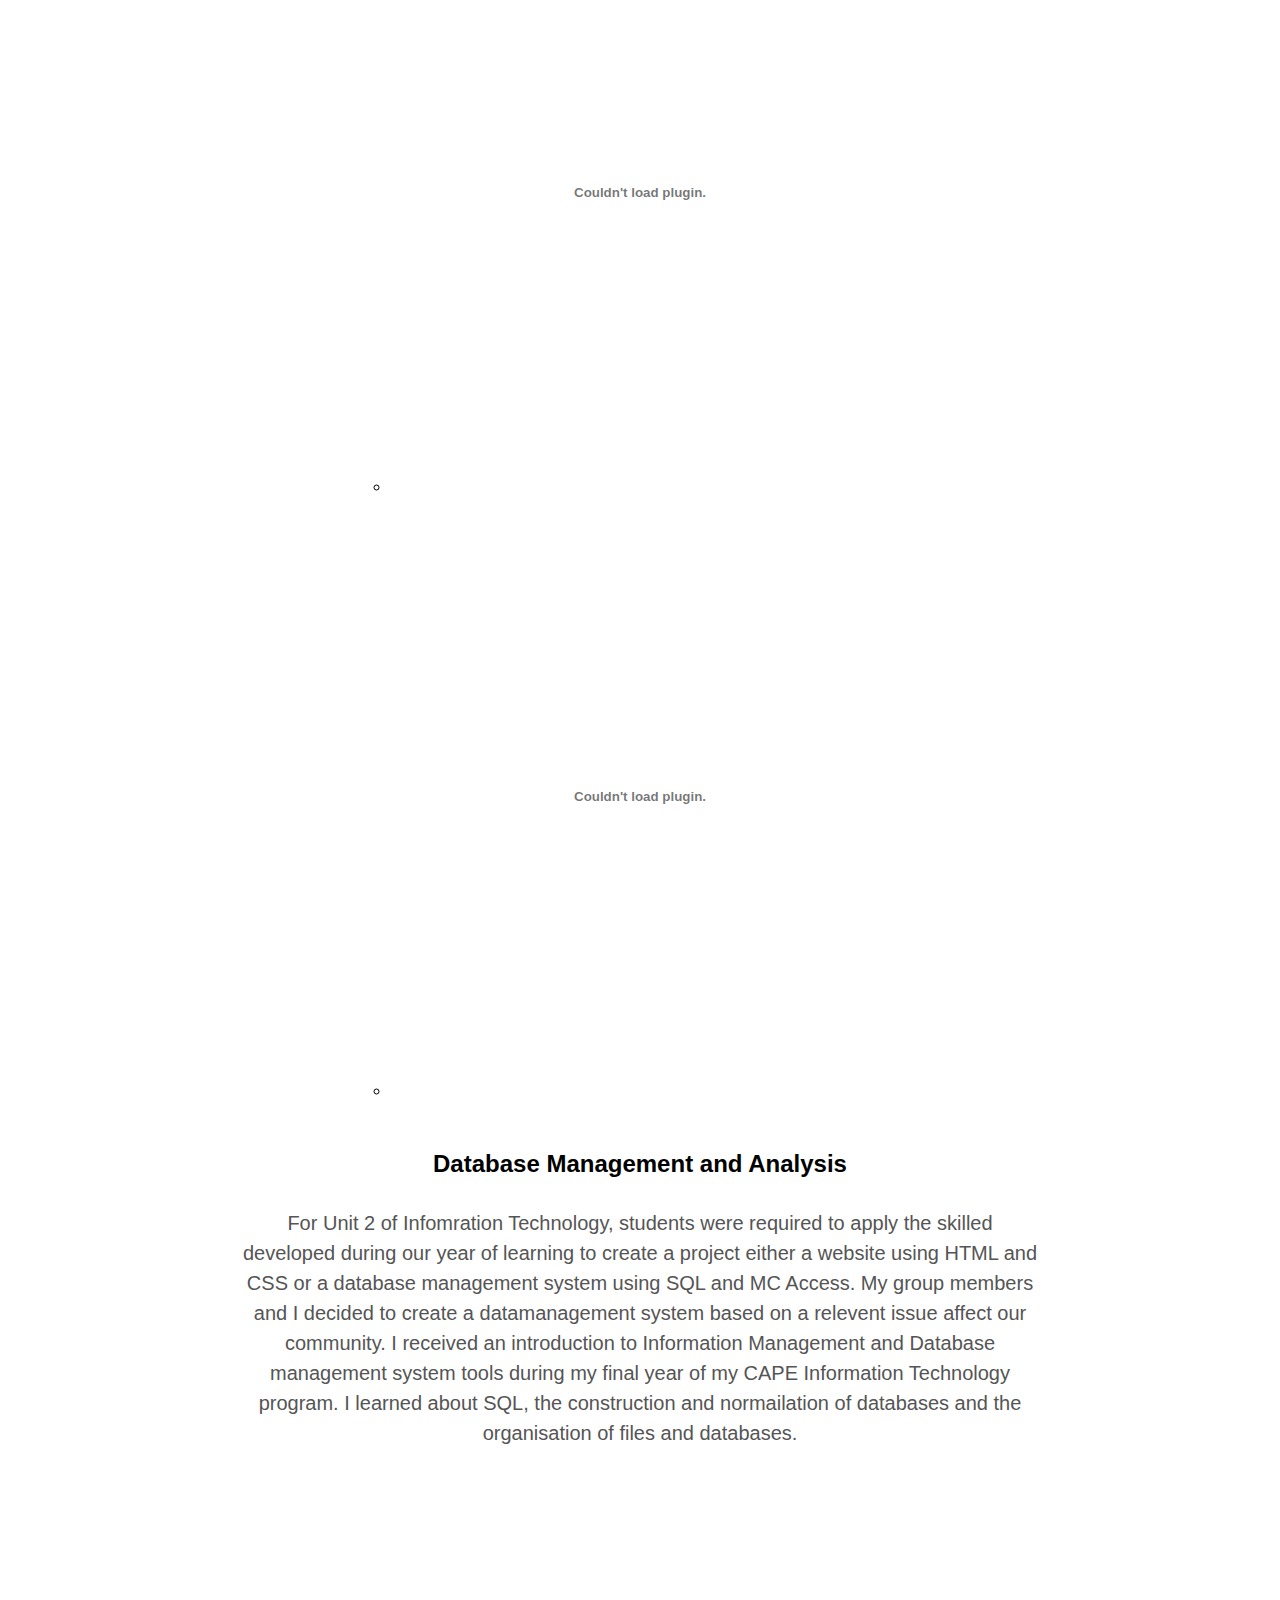
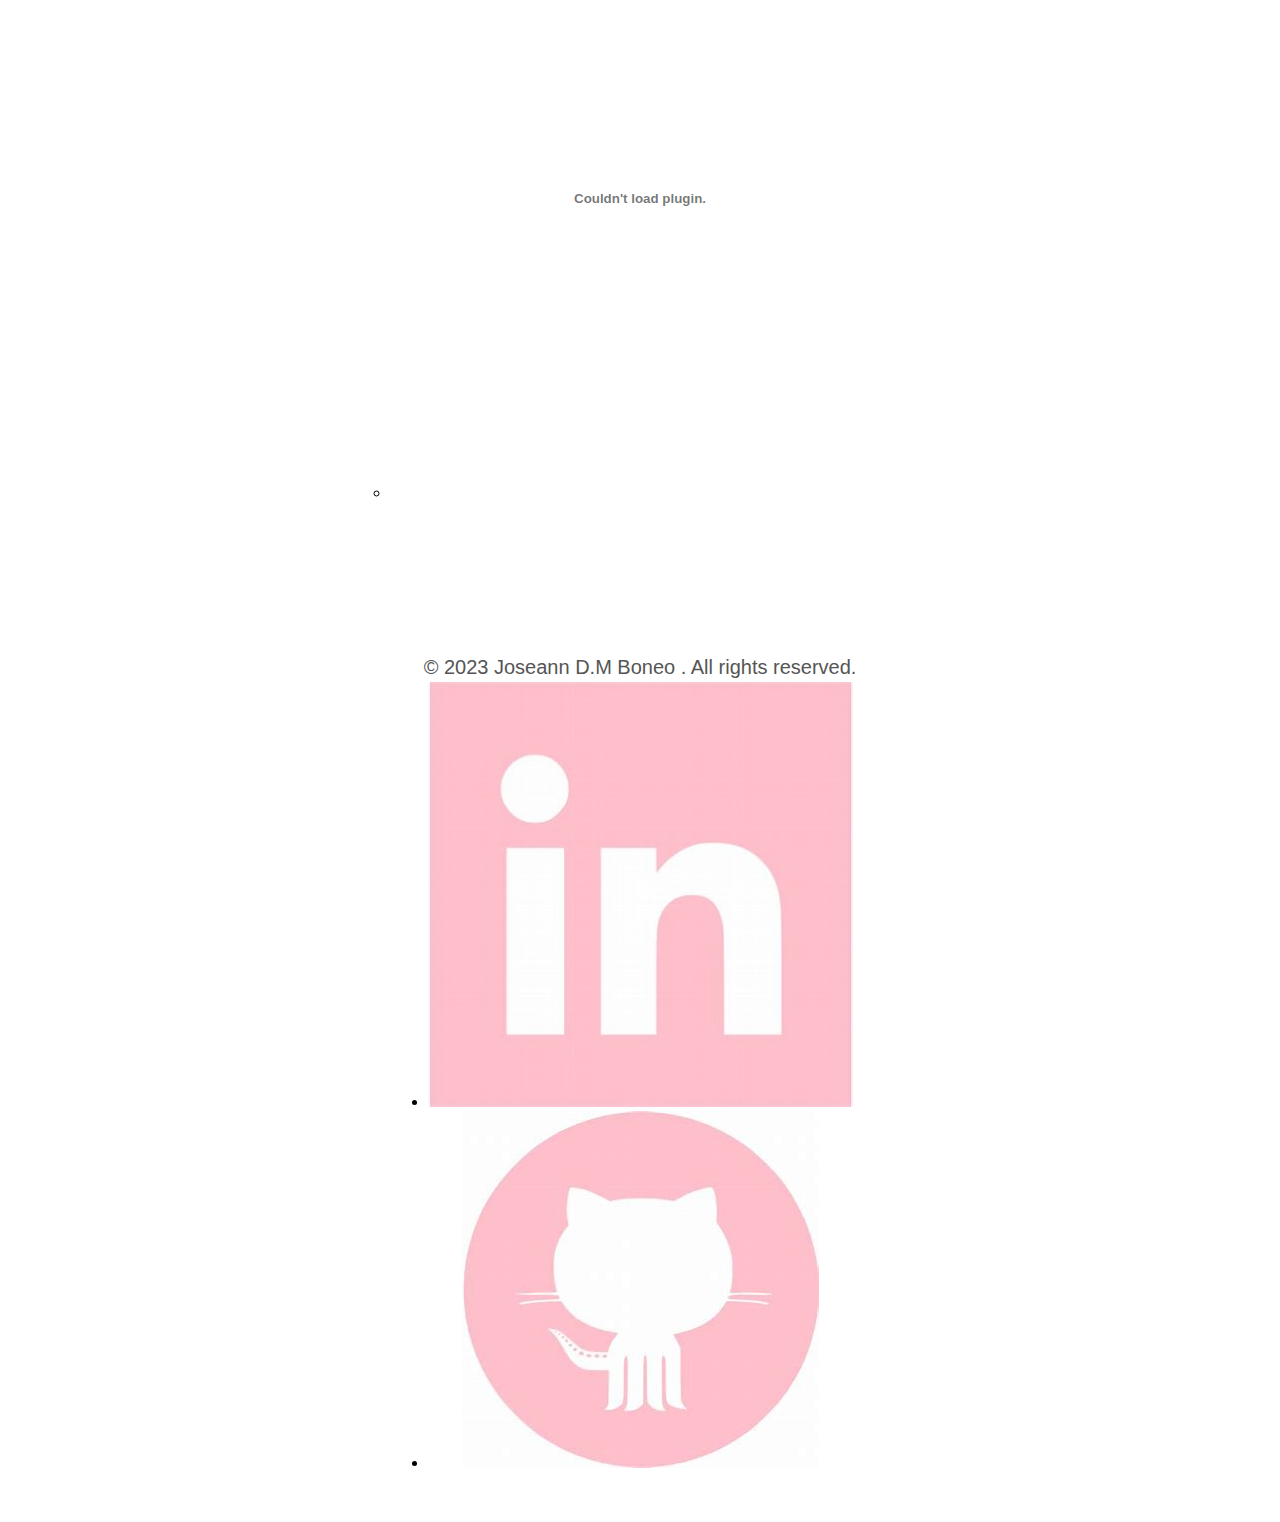
<file: portfolio.html>
<!DOCTYPE html>
<html lang="en">

<head>
    <meta charset="UTF-8">
    <title>About Joseann Boneo</title>
    <link rel="icon" type="image/x-icon" href="assets/icon2.png">
    <link rel="stylesheet" href="styleSheet2.css">
    <script src="functionality.js" defer>
    </script>

</head>

<body>

    <header>
        <nav>
            <ul style="text-align:center">
                <li style="align-items: left;"> <img class=profile src="assets/icon3.png"
                    alt="Profile picture of Joseann Boneo wearing a graduation gown"> </li>
                <div id="menu">   
                <p>~~~~~~~~~~~~~~~~~~~~~~~~~~~~~~~~~~~</p>
                <li><a href="index.html">Home</a></li>
                <li><a href="about.html">About</a></li>
                <li><a href="portfolio.html">Portfolio</a></li>
                <li><a href="contact.html">Contact</a></li>
                <p>~~~~~~~~~~~~~~~~~~~~~~~~~~~~~~~~~~~</p>
            </div> 
            </ul>
        </nav>
    </header>

    <section class="left">
        <ul>
            <li>
                <h2 style="text-align: left;">My Portfolio</h2>
                <div id=text>
                    <p><br>I am passionate about Software Development and gradually building a strong expertise in
                        coding. I
                        have worked on various projects, including Mobile App Development using Thunkable to creating
                        programs
                        using C. I believe in continuous learning and strive to improve my skills every day.</p>
                    <br><br>
                </div>
            </li>
            <li>
                <img class=profile src="assets/profile2.png"
                    alt="Profile picture of Joseann Boneo wearing a graduation gown">
            </li>
        </ul>
    </section>


    <section class="projects">

        <ul>
            <h2>Mobile App Development</h2>
            <div id=text>
                <p><br>I enrolled in the Intro to Mobile App Development, MIC Institute of Technology where I learned
                    about Graphical User Interfaces using a drag and drop mobile application website called Thunkable. I
                    also learned about UX design to create appealing interfaces and also practice backend development. 
                    I had a clear understanding of using different approaches for developing a Mobile App, the
                    creation of a Web App using Thunkable, I understood components, layout, navigation, handing events
                    using blocks, accessing sensor data, handling data with an API.
                    With my newly developed skills, I participated in a national and regional hackaton within the span
                    of 1 year.
                </p>
            </div>
            <section class="doc">
                <ul>
                    <li>
                        <iframe
                            src="https://onedrive.live.com/embed?resid=1E8C314F2D76987F%214899&amp;authkey=!AErTKagwmxyfjQA&amp;em=2&amp;wdAr=1.7777777777777777"
                            width="508px" height="323px" frameborder="0">This is an embedded <a target="_blank"
                                href="https://office.com">Microsoft Office</a> presentation, powered by <a
                                target="_blank" href="https://office.com/webapps">Office</a>.</iframe>
                        <!-- video width="242px" hieght="540" autoplay muted>
                    <source src="assets/projects1.mp4" type="video/mp4">
                    </video> 
                -->

                    </li>
                    <li>
                        <iframe
                            src="https://onedrive.live.com/embed?resid=1E8C314F2D76987F%2111108&amp;authkey=!ACP2oIeTeArefZE&amp;em=2&amp;wdAr=1.7777777777777777"
                            width="508px" height="323px" frameborder="0">This is an embedded <a target="_blank"
                                href="https://office.com">Microsoft Office</a> presentation, powered by <a
                                target="_blank" href="https://office.com/webapps">Office</a>.</iframe>
                        <!--
                    <video width="242px" hieght="540" autoplay muted>
                    <source src="assets/project2.mp4" type="video/mp4">
                    </video>
                -->

                    </li>
                </ul>
            </section>
            <br>

            <h2>Java Projects</h2>
            <div id=text>
                <p><br>I began uing Java when I enrolled in the CSCI 185 during the NYIT fall 2023 semester. Despite no
                    prior experience using Java in the CSCI 125 course, I was confident that with my background
                    algorithem design and coding, I would be able to successfully complete this course.</p>
            </div>
            <br><br><br>
            <h2>C Projects</h2>
            <div id=text>
                <p><br>
                    I have been using C for 2 years to create Menu Driven projects for my Caribbean Advanced Proficiency
                    Examination (CAPE) student based assessments. These assessments required groups of students to using
                    the research, design, develop and test a feasible solution with its functional and non-functional
                    requirement based on a clearly defined problem statement. During the 2 year CAPE Computer Science
                    program, my group
                    members and I implemented 2 large scaled projects using the Agile Methodology. I served as a project
                    manager to ensure each member's task is completed while being the lead programmer for each project.
                </p>
            </div>
            <section class="doc">
                <ul>
                    <li>
                        <embed src="assets/IA_2022_Paris_Pascall_Anya_Joseann.pdf" type="application/pdf" width="500px"
                            height="600px" />
                    </li>
                    <li>
                        <embed src="assets/Saaya-Paris-Joseann-Anya.pdf" type="application/pdf" width="500px"
                            height="600px" />
                    </li>
                </ul>
            </section>

            <h2>Database Management and Analysis</h2>
            <p><br>
                For Unit 2 of Infomration Technology, students were required to apply the skilled developed during our
                year of learning to create a project either a website using HTML and CSS or a database management system
                using SQL and MC Access. My group members and I decided to create a datamanagement system based on a
                relevent issue affect our community. I received an introduction to Information Management and Database
                management system tools during my final year of my CAPE Information Technology program. I learned about
                SQL, the construction and normailation of databases and the organisation of files and databases.
            </p>
            <section class="doc">
                <ul>
                    <li>
                        <embed src="assets/U2 IT IA - Jade Dayna Joseann.pdf" type="application/pdf" width="500px"
                            height="600px" />
                    </li>
                </ul>
            </section>
        </ul>


    </section>





    <!-- Back to top button -->
    <button type="button" class="btn btn-danger btn-floating btn-lg" id="btn-back-to-top">
        <i class="arrow right"></i>
    </button>

    <section class="footer">
        <p>&copy; 2023 Joseann D.M Boneo . All rights reserved.</p>
        <div class="format">
            <ul>
                <li>
                    <a href="https://www.linkedin.com/in/joseann-boneo-54056a248">
                        <img src="assets/LinkedIn_pic.jpeg" alt="Button Image">
                    </a>
                </li>
                <li>
                    <a href="https://github.com/J-O-S-I-E">
                        <img src="assets/Github_pic.jpeg" alt="Button Image">
                    </a>
                </li>
            </ul>
        </div>
    </section>

</body>

</html>
</file>
<file: styleSheet2.css>
/* style.css */
*{
    margin: 0;
    padding: 0;
    box-sizing: border-box;
}
body {
    font-family: 'Helvetica Neue', Arial, sans-serif;
 

}

header {
    background-color: #ffcccb;
    color: #fff;
    padding: 20px;
}

nav ul {
    list-style-type: none;
    margin: 0;
    padding: 0;
}

nav ul li {
    display: inline;
}

nav ul li a {
    color: #333;
    text-decoration: none;
    margin: 0 10px;
}

nav ul li a:hover {
    color: #ff6b6b;
}

section {
    padding: 50px;
    display: flex;
    justify-content: center;
    align-items: center;
    flex-direction: column;
    text-align: center;
}

h1 {
    font-size: 60px;
    margin-top: 0;
    margin-bottom: 20px;
    color: #ff6b6b;
}
h2{
    text-align: center;
}

#about{
    margin: 10px auto;
    width:50%;
    display: grid;
 align-items: center; 
 grid-template-columns: 10fr 20fr;
 column-gap: 5px;
    
}

#profile{
    max-width: 250px;
    align-items: left;
    float: left;
    border-radius: 5px;
    border: 3px solid #ffcccb;
    margin-right: 20px;
    flex-direction:row;
}
 
.text {
    font-size: 20px;
    float: left;
    flex-direction:row;
    text-align: left;
}
#text1{
    text-align: center;
}

p {
    font-size: 20px;
    line-height: 1.5;
    max-width: 800px;
    margin: 0 auto;
    color: #555;
}
#more{
    display: inline-block;
    
}
.btn {
    display: none;
    padding: 10px 20px;
    background-color: #ff6b6b;
    color: #fff;
    text-decoration: none;
    margin-top: 20px;
    transition: background-color 0.3s ease;
    border-radius: 50px;
    font-size: 18px;
}

.btn:hover {
    background-color: #ff9a90;
}

.container ul {
    list-style-type: none;
    margin: 0;
    padding: 0;
    display: flex;
    flex-wrap: wrap;
}

.container ul li {
    flex: 1 0 300px;
    margin: 20px;
}

.container ul li img {
    width: 100%;
    max-height: 200px;
    object-fit: cover;
}

.container ul li h3 {
    margin-top: 10px;
}

input[type=text], select {
    width: 100%;
    padding: 12px 20px;
    margin: 8px 0;
    display: inline-block;
    border: 1px solid #ff6b6b;
    border-radius: 4px;
    box-sizing: border-box;
  }
  
  input[type=submit] {
    width: 100%;
    background-color: #ffcccb;
    color: #333;
    padding: 14px 20px;
    margin: 8px 0;
    border: none;
    border-radius: 4px;
    cursor: pointer;
  }
  
  input[type=submit]:hover {
    background-color: #ffcccb;
  }


  #btn-back-to-top {
    position: fixed;
    bottom: 20px;
    right: 20px;
    display: none;
    color: #ffcccb;
    border-radius: 100%;
    opacity: 0.6;
    }
      .arrow {
        border: solid black;
        border-width: 0 3px 3px 0;
        display: inline-block;
        padding: 3px;
        transform: rotate(-135deg);
        -webkit-transform: rotate(-135deg);
      }

footer {
    background-color: #ffcccb;
    color: #333;
    padding: 10px;
    
}

footer p {
    margin: 0;
    text-align: center;
}
</file>
<file: portfolioSheet.css>
* {
    margin: 0;
    padding: 0;
    box-sizing: border-box;
}

body {
    font-family: 'Segoe UI', Tahoma, Geneva, Verdana, sans-serif;
    line-height: 1.6;
    color: #333;
    background-color: #f9f9f9;
}

/* Header and Navigation */
header {
    background: linear-gradient(135deg, #ffcccb, #ff6b6b);
    padding: 1rem 0;
    position: sticky;
    top: 0;
    z-index: 1000;
    box-shadow: 0 2px 10px rgba(0,0,0,0.1);
}

nav {
    max-width: 1200px;
    margin: 0 auto;
    padding: 0 2rem;
}

.nav-container {
    display: flex;
    align-items: center;
    justify-content: space-between;
    flex-wrap: wrap;
}

.logo {
    display: flex;
    align-items: center;
    gap: 1rem;
}

.profile-pic {
    width: 60px;
    height: 60px;
    border-radius: 50%;
    border: 3px solid white;
    object-fit: cover;
}

.logo h3 {
    color: white;
    font-size: 1.5rem;
}

.nav-menu {
    display: flex;
    list-style: none;
    gap: 2rem;
}

.nav-menu a {
    color: white;
    text-decoration: none;
    font-weight: 500;
    padding: 0.5rem 1rem;
    border-radius: 25px;
    transition: all 0.3s ease;
}

.nav-menu a:hover,
.nav-menu a.active {
    background-color: rgba(255,255,255,0.2);
    transform: translateY(-2px);
}

/* Mobile Menu Toggle */
.menu-toggle {
    display: none;
    background: none;
    border: none;
    color: white;
    font-size: 1.5rem;
    cursor: pointer;
}

/* Main Content Container */
main {
    max-width: 1200px;
    margin: 0 auto;
    padding: 0 2rem;
}

/* Portfolio Header */
.portfolio-header {
    background: linear-gradient(135deg, #f8f9fa, #e9ecef);
    padding: 4rem 2rem;
    margin: 2rem 0;
    border-radius: 20px;
    box-shadow: 0 10px 30px rgba(0,0,0,0.1);
}

.portfolio-intro {
    display: grid;
    grid-template-columns: 1fr 300px;
    gap: 3rem;
    align-items: center;
}

.portfolio-text h1 {
    font-size: 2.5rem;
    color: #ff6b6b;
    margin-bottom: 1rem;
    background: linear-gradient(45deg, #ff6b6b, #ff8e8e);
    -webkit-background-clip: text;
    -webkit-text-fill-color: transparent;
}

.portfolio-text p {
    font-size: 1.1rem;
    color: #555;
    line-height: 1.8;
}

.portfolio-image {
    text-align: center;
}

.portfolio-profile {
    width: 250px;
    height: 250px;
    border-radius: 15px;
    border: 3px solid #ff6b6b;
    object-fit: cover;
    box-shadow: 0 10px 30px rgba(255,107,107,0.3);
}

/* Section Styles */
.project-section {
    margin: 4rem 0;
    background: white;
    padding: 3rem 2rem;
    border-radius: 20px;
    box-shadow: 0 10px 30px rgba(0,0,0,0.1);
}

.section-header {
    text-align: center;
    margin-bottom: 3rem;
}

.section-header h2 {
    font-size: 2rem;
    color: #333;
    margin-bottom: 1rem;
}

.section-header p {
    font-size: 1.1rem;
    color: #666;
    max-width: 800px;
    margin: 0 auto;
    line-height: 1.8;
}

/* Project Grid */
.projects-grid {
    display: grid;
    grid-template-columns: repeat(auto-fit, minmax(350px, 1fr));
    gap: 2rem;
    margin-bottom: 2rem;
}

.project-card {
    background: #f8f9fa;
    border-radius: 15px;
    overflow: hidden;
    box-shadow: 0 5px 20px rgba(0,0,0,0.1);
    transition: transform 0.3s ease;
}

.project-card:hover {
    transform: translateY(-5px);
}

.project-image {
    height: 200px;
    background: linear-gradient(45deg, #ff6b6b, #ffcccb);
    display: flex;
    align-items: center;
    justify-content: center;
    padding: 2rem;
}

.project-image img {
    max-width: 120px;
    max-height: 120px;
    object-fit: contain;
}

.project-content {
    padding: 2rem;
}

.project-content h3 {
    color: #333;
    margin-bottom: 1rem;
    font-size: 1.3rem;
}

.project-content p {
    color: #666;
    line-height: 1.6;
    margin-bottom: 1rem;
}

.project-tech {
    display: flex;
    flex-wrap: wrap;
    gap: 0.5rem;
    margin-bottom: 1rem;
}

.tech-tag {
    background: #ff6b6b;
    color: white;
    padding: 0.3rem 0.8rem;
    border-radius: 15px;
    font-size: 0.8rem;
    font-weight: 500;
}

/* Embedded Content Styles */
.embedded-content {
    display: grid;
    grid-template-columns: repeat(2, 1fr);
    gap: 2rem;
    margin-top: 2rem;
}

.embed-container {
    background: white;
    border-radius: 15px;
    padding: 1rem;
    box-shadow: 0 5px 20px rgba(0,0,0,0.1);
}

.embed-container iframe,
.embed-container embed {
    width: 100%;
    min-height: 400px;
    border-radius: 10px;
}

.embed-title {
    text-align: center;
    margin-bottom: 1rem;
    color: #333;
    font-weight: 600;
}

/* Special styling for different project types */
.mobile-dev {
    border-left: 5px solid #4CAF50;
}

.java-projects {
    border-left: 5px solid #f89820;
}

.c-projects {
    border-left: 5px solid #00599C;
}

.database-projects {
    border-left: 5px solid #336791;
}

/* Project Details */
.project-details {
    background: linear-gradient(135deg, #fff5f5, #ffeaea);
    padding: 2rem;
    border-radius: 15px;
    margin-top: 2rem;
}

.project-details h4 {
    color: #ff6b6b;
    margin-bottom: 1rem;
    font-size: 1.2rem;
}

.project-details ul {
    list-style: none;
    padding-left: 0;
}

.project-details li {
    padding: 0.5rem 0;
    border-bottom: 1px solid rgba(255,107,107,0.1);
}

.project-details li:before {
    content: "✓";
    color: #ff6b6b;
    font-weight: bold;
    margin-right: 0.5rem;
}

/* Footer */
footer {
    background: linear-gradient(135deg, #333, #444);
    color: white;
    padding: 3rem 2rem 2rem;
    margin-top: 4rem;
}

.footer-content {
    max-width: 1200px;
    margin: 0 auto;
    text-align: center;
}

.social-links {
    display: flex;
    justify-content: center;
    gap: 1rem;
    margin-bottom: 2rem;
}

.social-links a {
    display: flex;
    align-items: center;
    justify-content: center;
    width: 50px;
    height: 50px;
    border-radius: 50%;
    transition: transform 0.3s ease;
}

.social-links a:hover {
    transform: scale(1.1);
}

.social-links img {
    width: 50px;
    height: 50px;
    border-radius: 50%;
}

/* Back to Top Button */
.back-to-top {
    position: fixed;
    bottom: 20px;
    right: 20px;
    width: 50px;
    height: 50px;
    background: #ff6b6b;
    color: white;
    border: none;
    border-radius: 50%;
    cursor: pointer;
    display: none;
    align-items: center;
    justify-content: center;
    box-shadow: 0 4px 15px rgba(255,107,107,0.3);
    transition: all 0.3s ease;
}

.back-to-top:hover {
    transform: translateY(-2px);
    box-shadow: 0 8px 25px rgba(255,107,107,0.4);
}

.back-to-top::after {
    content: '↑';
    font-size: 1.2rem;
    font-weight: bold;
}

/* Responsive Design */
@media (max-width: 768px) {
    .menu-toggle {
        display: block;
    }
    
    .embedded-content {
        grid-template-columns: 1fr;
    }

    .nav-menu {
        position: absolute;
        top: 100%;
        left: 0;
        right: 0;
        background: #ff6b6b;
        flex-direction: column;
        padding: 1rem 2rem;
        box-shadow: 0 2px 10px rgba(0,0,0,0.1);
        transform: translateY(-100%);
        opacity: 0;
        visibility: hidden;
        transition: all 0.3s ease;
    }

    .nav-menu.active {
        transform: translateY(0);
        opacity: 1;
        visibility: visible;
    }

    .portfolio-intro {
        grid-template-columns: 1fr;
        text-align: center;
    }

    .portfolio-text h1 {
        font-size: 2rem;
    }

    .projects-grid {
        grid-template-columns: 1fr;
    }

    .embedded-content {
        grid-template-columns: 1fr;
    }

    main {
        padding: 0 1rem;
    }

    .portfolio-header,
    .project-section {
        padding: 2rem 1.5rem;
    }

    .section-header h2 {
        font-size: 1.8rem;
    }
}

@media (max-width: 480px) {
    .portfolio-text h1 {
        font-size: 1.8rem;
    }
    
    .section-header h2 {
        font-size: 1.6rem;
    }

    .embed-container iframe,
    .embed-container embed {
        min-height: 300px;
    }
}
</file>
